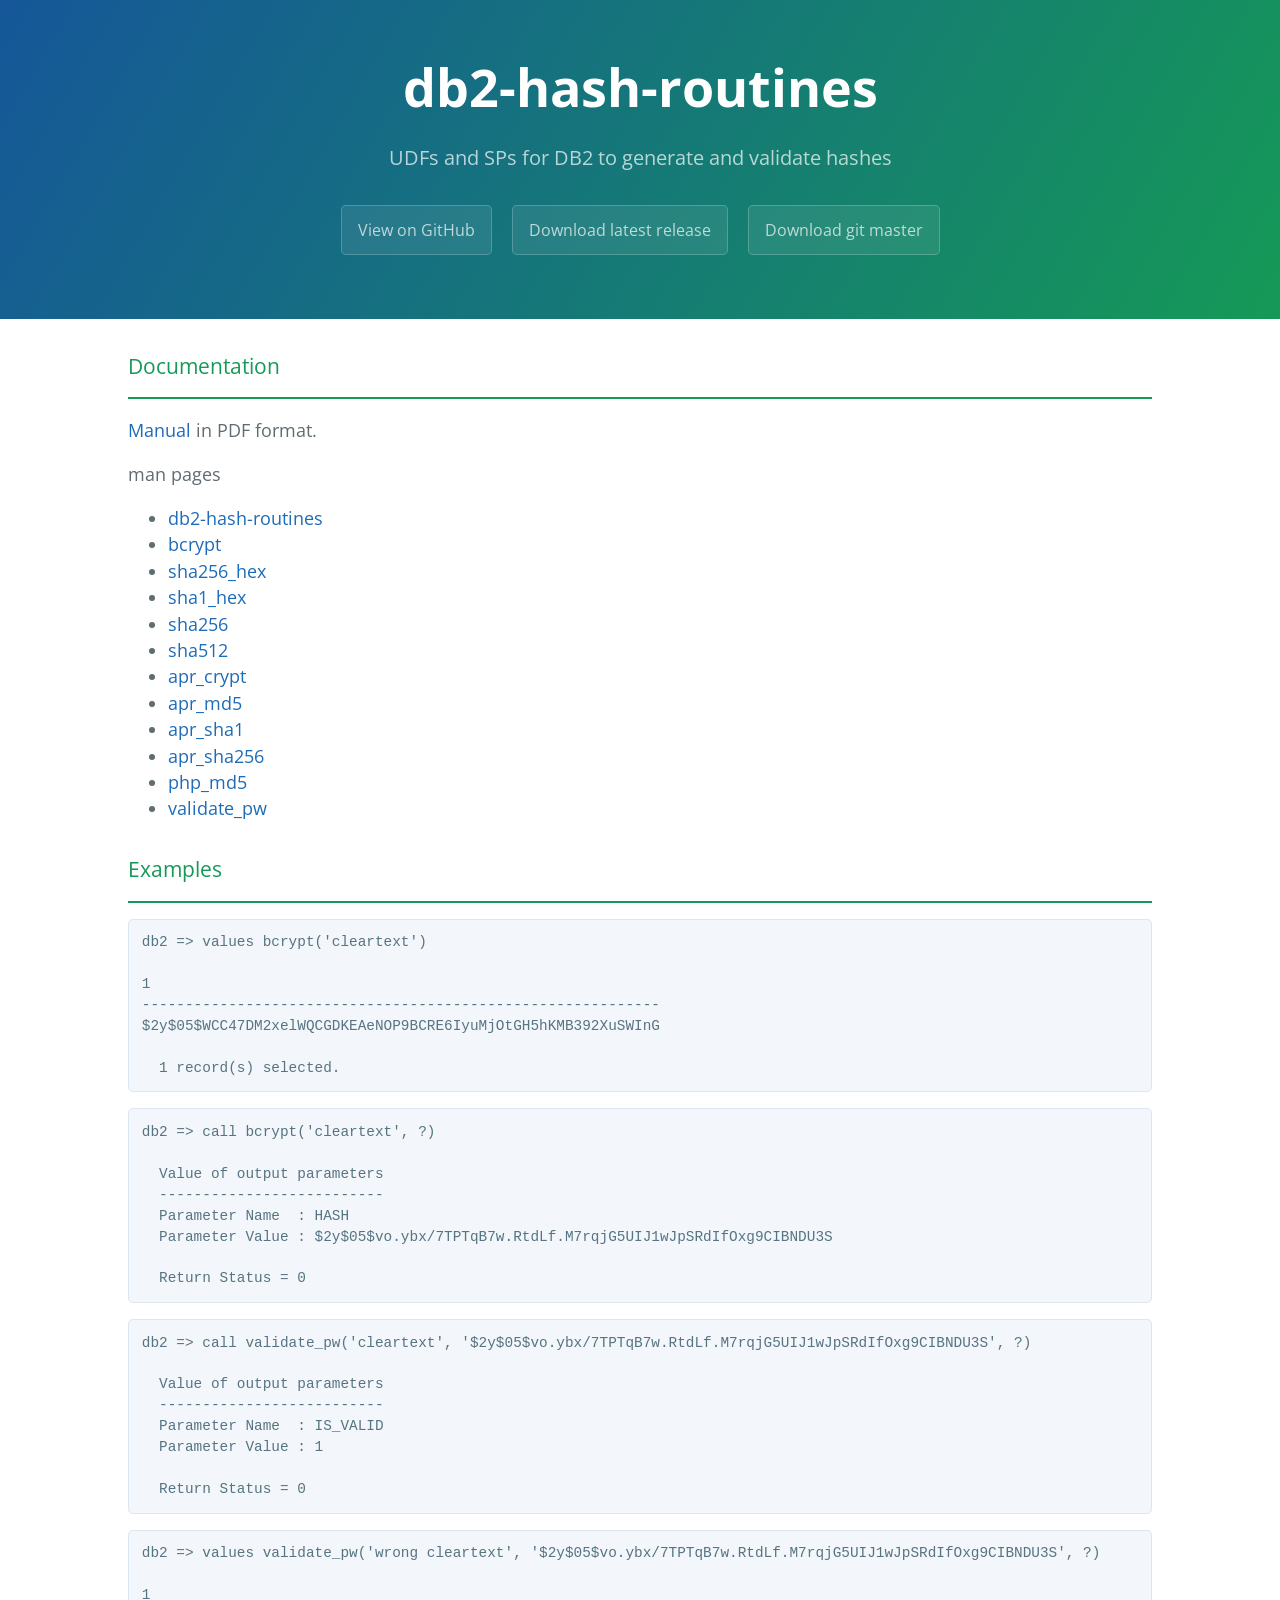
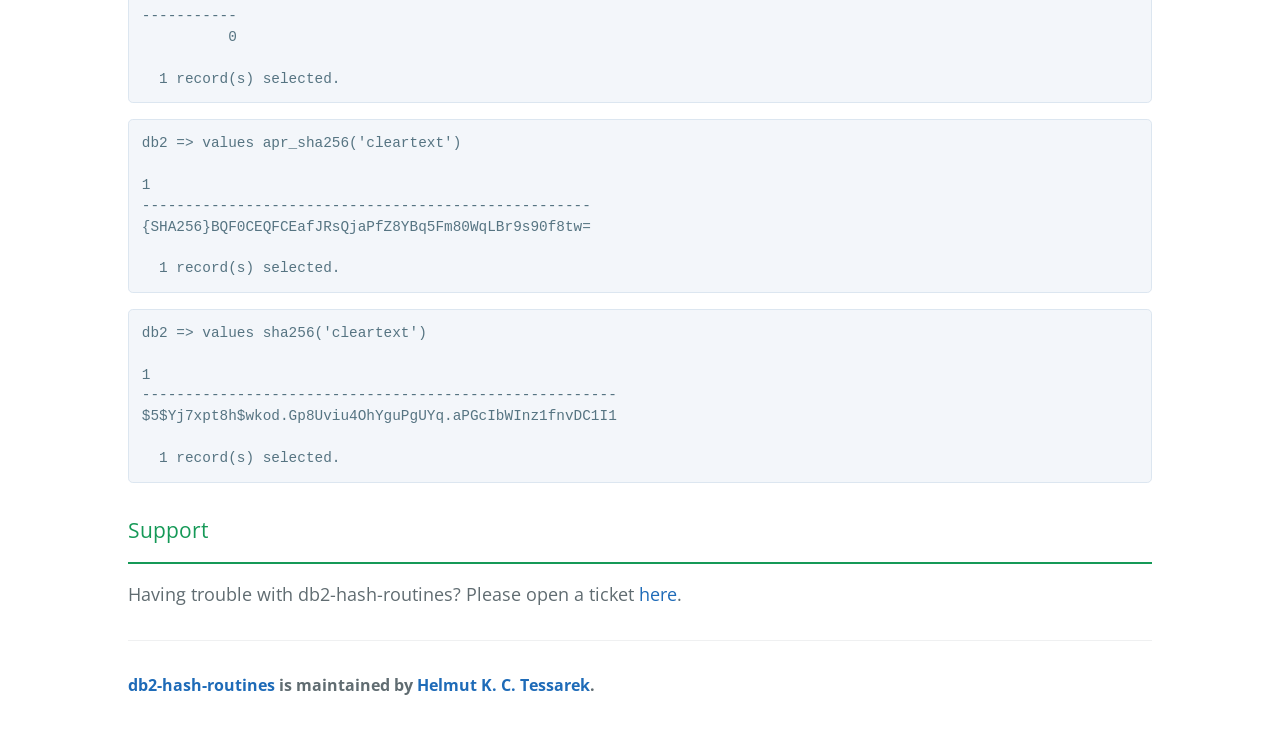
<file: index.html>
<!DOCTYPE html>
<html lang="en-us">
  <head>
    <meta charset="UTF-8">
    <title>db2-hash-routines - UDFs and SPs for DB2 to generate and validate hashes</title>
    <meta name="viewport" content="width=device-width, initial-scale=1">
    <link rel="stylesheet" type="text/css" href="stylesheets/normalize.css" media="screen">
    <link href='http://fonts.googleapis.com/css?family=Open+Sans:400,700' rel='stylesheet' type='text/css'>
    <link rel="stylesheet" type="text/css" href="stylesheets/stylesheet.css" media="screen">
    <link rel="stylesheet" type="text/css" href="stylesheets/github-light.css" media="screen">
  </head>
  <body>
    <section class="page-header">
      <h1 class="project-name">db2-hash-routines</h1>
      <h2 class="project-tagline">UDFs and SPs for DB2 to generate and validate hashes</h2>
      <a href="https://github.com/tessus/db2-hash-routines" class="btn">View on GitHub</a>
      <a href="https://github.com/tessus/db2-hash-routines/releases/latest" class="btn" id="dllatest">Download latest release</a>
      <a href="https://github.com/tessus/db2-hash-routines/archive/master.zip" class="btn">Download git master</a>
    </section>

<script>
function process(resopnse) {
  if (resopnse.meta.status != 200) {
    return;
  }
  var data = resopnse.data;
  var release = data.tag_name;
  document.getElementById("dllatest").innerHTML = "Download latest release ("+release+")";
  var newUrl = "https://github.com/tessus/db2-hash-routines/releases/download/RELEASE/db2-hash-routines-RELEASE.tar.gz";
  newUrl = newUrl.replace(/RELEASE/g, release);
  document.getElementById('dllatest').href = newUrl;
}

var script = document.createElement('script');
script.src = 'https://api.github.com/repos/tessus/db2-hash-routines/releases/latest?callback=process';
document.body.appendChild(script);
</script>

    <section class="main-content">
      <h3>
<a id="documentation" class="anchor" href="#documentation" aria-hidden="true"><span class="octicon octicon-link"></span></a>Documentation</h3>

<hr>

<p><a href="http://tessus.github.io/documentation/pdf/db2-hash-routines.pdf">Manual</a> in PDF format.</p>

<p>man pages  </p>

<ul>
<li><a href="./man/db2-hash-routines.html">db2-hash-routines</a></li>
<li><a href="./man/bcrypt.html">bcrypt</a></li>
<li><a href="./man/sha256_hex.html">sha256_hex</a></li>
<li><a href="./man/sha1_hex.html">sha1_hex</a></li>
<li><a href="./man/sha256.html">sha256</a></li>
<li><a href="./man/sha512.html">sha512</a></li>
<li><a href="./man/apr_crypt.html">apr_crypt</a></li>
<li><a href="./man/apr_md5.html">apr_md5</a></li>
<li><a href="./man/apr_sha1.html">apr_sha1</a></li>
<li><a href="./man/apr_sha256.html">apr_sha256</a></li>
<li><a href="./man/php_md5.html">php_md5</a></li>
<li><a href="./man/validate_pw.html">validate_pw</a></li>
</ul>

<h3>
<a id="examples" class="anchor" href="#examples" aria-hidden="true"><span class="octicon octicon-link"></span></a>Examples</h3>

<hr>

<pre><code>db2 =&gt; values bcrypt('cleartext')

1
------------------------------------------------------------
$2y$05$WCC47DM2xelWQCGDKEAeNOP9BCRE6IyuMjOtGH5hKMB392XuSWInG

  1 record(s) selected.
</code></pre>

<pre><code>db2 =&gt; call bcrypt('cleartext', ?)

  Value of output parameters
  --------------------------
  Parameter Name  : HASH
  Parameter Value : $2y$05$vo.ybx/7TPTqB7w.RtdLf.M7rqjG5UIJ1wJpSRdIfOxg9CIBNDU3S

  Return Status = 0
</code></pre>

<pre><code>db2 =&gt; call validate_pw('cleartext', '$2y$05$vo.ybx/7TPTqB7w.RtdLf.M7rqjG5UIJ1wJpSRdIfOxg9CIBNDU3S', ?)

  Value of output parameters
  --------------------------
  Parameter Name  : IS_VALID
  Parameter Value : 1

  Return Status = 0
</code></pre>

<pre><code>db2 =&gt; values validate_pw('wrong cleartext', '$2y$05$vo.ybx/7TPTqB7w.RtdLf.M7rqjG5UIJ1wJpSRdIfOxg9CIBNDU3S', ?)

1
-----------
          0

  1 record(s) selected.
</code></pre>

<pre><code>db2 =&gt; values apr_sha256('cleartext')

1
----------------------------------------------------
{SHA256}BQF0CEQFCEafJRsQjaPfZ8YBq5Fm80WqLBr9s90f8tw=

  1 record(s) selected.
</code></pre>

<pre><code>db2 =&gt; values sha256('cleartext')

1
-------------------------------------------------------
$5$Yj7xpt8h$wkod.Gp8Uviu4OhYguPgUYq.aPGcIbWInz1fnvDC1I1

  1 record(s) selected.
</code></pre>

<h3>
<a id="support" class="anchor" href="#support" aria-hidden="true"><span class="octicon octicon-link"></span></a>Support</h3>

<hr>

<p>Having trouble with db2-hash-routines? Please open a ticket <a href="https://github.com/tessus/db2-hash-routines/issues">here</a>.</p>

      <footer class="site-footer">
        <span class="site-footer-owner"><a href="https://github.com/tessus/db2-hash-routines">db2-hash-routines</a> is maintained by <a href="https://github.com/tessus">Helmut K. C. Tessarek</a>.</span>
      </footer>

    </section>


  </body>
</html>
</file>
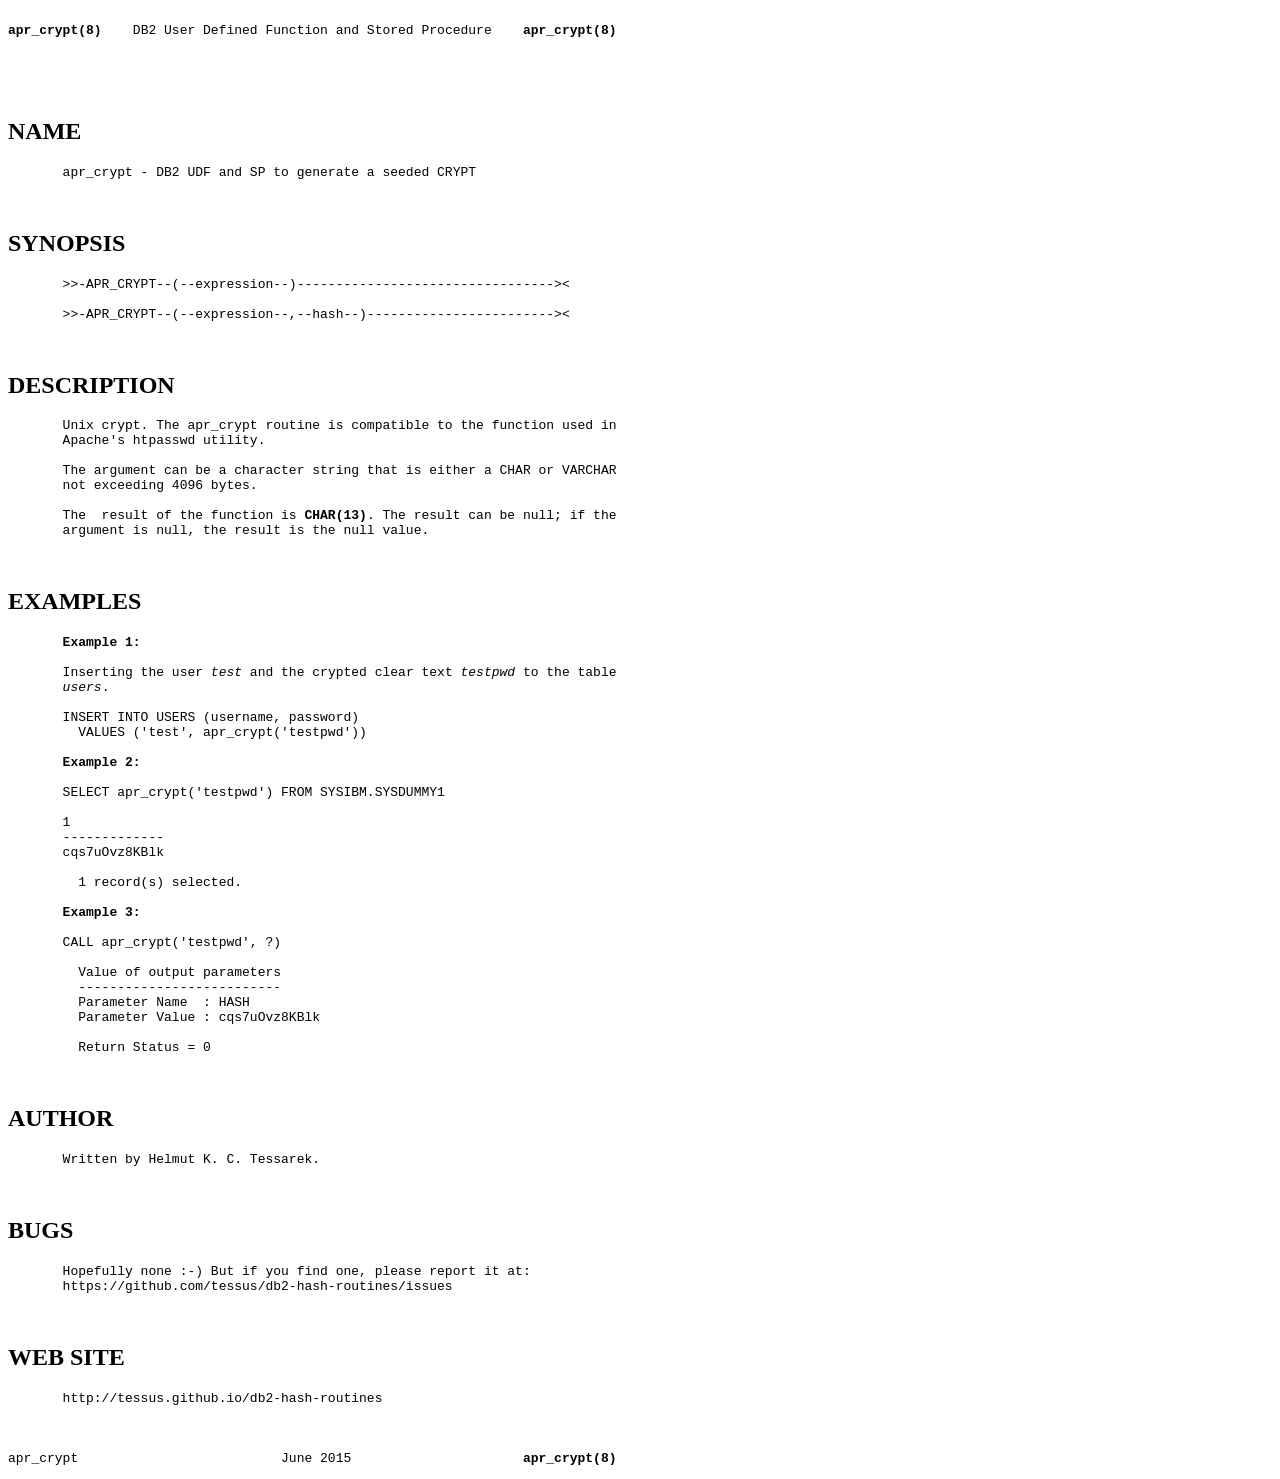
<file: apr_crypt.html>
<HTML>
<HEAD><TITLE>apr_crypt</TITLE></HEAD>
<BODY>
<PRE>
<!-- Manpage converted by man2html 3.0.1 -->
<B>apr_crypt(8)</B>    DB2 User Defined Function and Stored Procedure    <B>apr_crypt(8)</B>




</PRE>
<H2>NAME</H2><PRE>
       apr_crypt - DB2 UDF and SP to generate a seeded CRYPT


</PRE>
<H2>SYNOPSIS</H2><PRE>
       &gt;&gt;-APR_CRYPT--(--expression--)---------------------------------&gt;&lt;

       &gt;&gt;-APR_CRYPT--(--expression--,--hash--)------------------------&gt;&lt;


</PRE>
<H2>DESCRIPTION</H2><PRE>
       Unix crypt. The apr_crypt routine is compatible to the function used in
       Apache's htpasswd utility.

       The argument can be a character string that is either a CHAR or VARCHAR
       not exceeding 4096 bytes.

       The  result of the function is <B>CHAR(13)</B>. The result can be null; if the
       argument is null, the result is the null value.


</PRE>
<H2>EXAMPLES</H2><PRE>
       <B>Example</B> <B>1:</B>

       Inserting the user <I>test</I> and the crypted clear text <I>testpwd</I> to the table
       <I>users</I>.

       INSERT INTO USERS (username, password)
         VALUES ('test', apr_crypt('testpwd'))

       <B>Example</B> <B>2:</B>

       SELECT apr_crypt('testpwd') FROM SYSIBM.SYSDUMMY1

       1
       -------------
       cqs7uOvz8KBlk

         1 record(s) selected.

       <B>Example</B> <B>3:</B>

       CALL apr_crypt('testpwd', ?)

         Value of output parameters
         --------------------------
         Parameter Name  : HASH
         Parameter Value : cqs7uOvz8KBlk

         Return Status = 0


</PRE>
<H2>AUTHOR</H2><PRE>
       Written by Helmut K. C. Tessarek.


</PRE>
<H2>BUGS</H2><PRE>
       Hopefully none :-) But if you find one, please report it at:
       https://github.com/tessus/db2-hash-routines/issues


</PRE>
<H2>WEB SITE</H2><PRE>
       http://tessus.github.io/db2-hash-routines



apr_crypt                          June 2015                      <B>apr_crypt(8)</B>
</PRE>
</BODY>
</HTML>
</file>
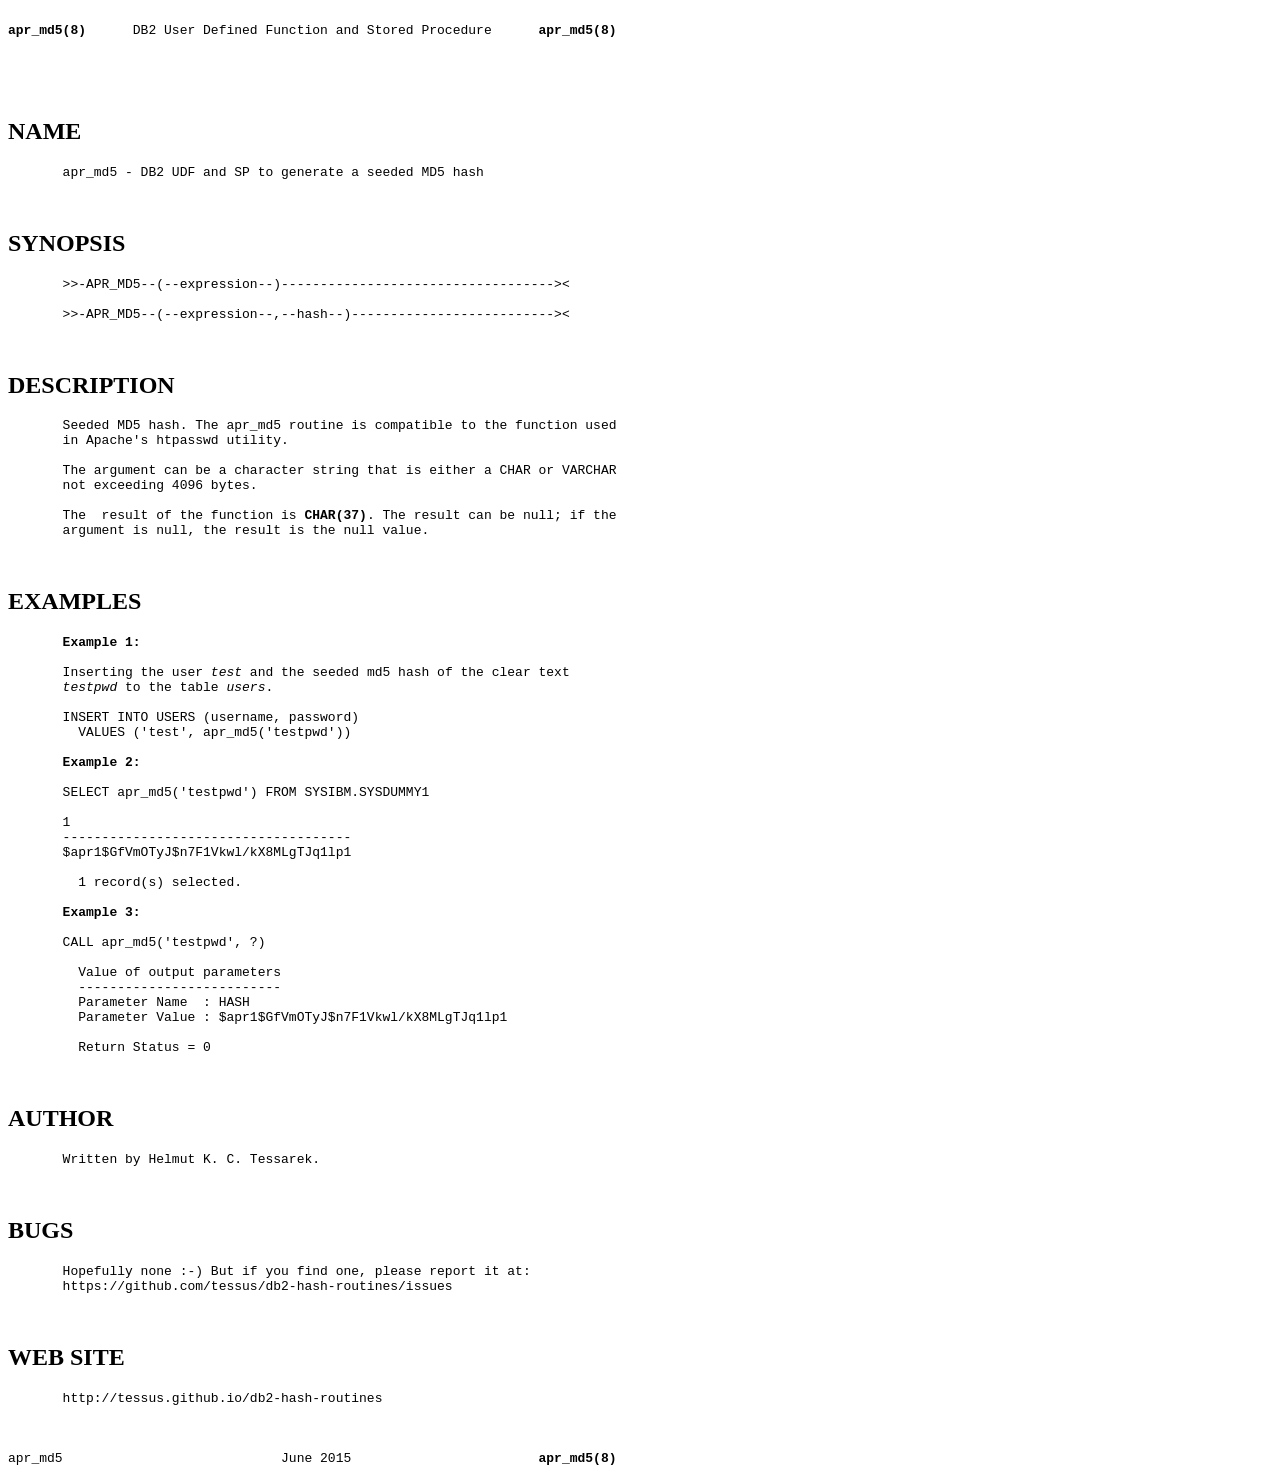
<file: apr_md5.html>
<HTML>
<HEAD><TITLE>apr_md5</TITLE></HEAD>
<BODY>
<PRE>
<!-- Manpage converted by man2html 3.0.1 -->
<B>apr_md5(8)</B>      DB2 User Defined Function and Stored Procedure      <B>apr_md5(8)</B>




</PRE>
<H2>NAME</H2><PRE>
       apr_md5 - DB2 UDF and SP to generate a seeded MD5 hash


</PRE>
<H2>SYNOPSIS</H2><PRE>
       &gt;&gt;-APR_MD5--(--expression--)-----------------------------------&gt;&lt;

       &gt;&gt;-APR_MD5--(--expression--,--hash--)--------------------------&gt;&lt;


</PRE>
<H2>DESCRIPTION</H2><PRE>
       Seeded MD5 hash. The apr_md5 routine is compatible to the function used
       in Apache's htpasswd utility.

       The argument can be a character string that is either a CHAR or VARCHAR
       not exceeding 4096 bytes.

       The  result of the function is <B>CHAR(37)</B>. The result can be null; if the
       argument is null, the result is the null value.


</PRE>
<H2>EXAMPLES</H2><PRE>
       <B>Example</B> <B>1:</B>

       Inserting the user <I>test</I> and the seeded md5 hash of the clear text
       <I>testpwd</I> to the table <I>users</I>.

       INSERT INTO USERS (username, password)
         VALUES ('test', apr_md5('testpwd'))

       <B>Example</B> <B>2:</B>

       SELECT apr_md5('testpwd') FROM SYSIBM.SYSDUMMY1

       1
       -------------------------------------
       $apr1$GfVmOTyJ$n7F1Vkwl/kX8MLgTJq1lp1

         1 record(s) selected.

       <B>Example</B> <B>3:</B>

       CALL apr_md5('testpwd', ?)

         Value of output parameters
         --------------------------
         Parameter Name  : HASH
         Parameter Value : $apr1$GfVmOTyJ$n7F1Vkwl/kX8MLgTJq1lp1

         Return Status = 0


</PRE>
<H2>AUTHOR</H2><PRE>
       Written by Helmut K. C. Tessarek.


</PRE>
<H2>BUGS</H2><PRE>
       Hopefully none :-) But if you find one, please report it at:
       https://github.com/tessus/db2-hash-routines/issues


</PRE>
<H2>WEB SITE</H2><PRE>
       http://tessus.github.io/db2-hash-routines



apr_md5                            June 2015                        <B>apr_md5(8)</B>
</PRE>
</BODY>
</HTML>
</file>
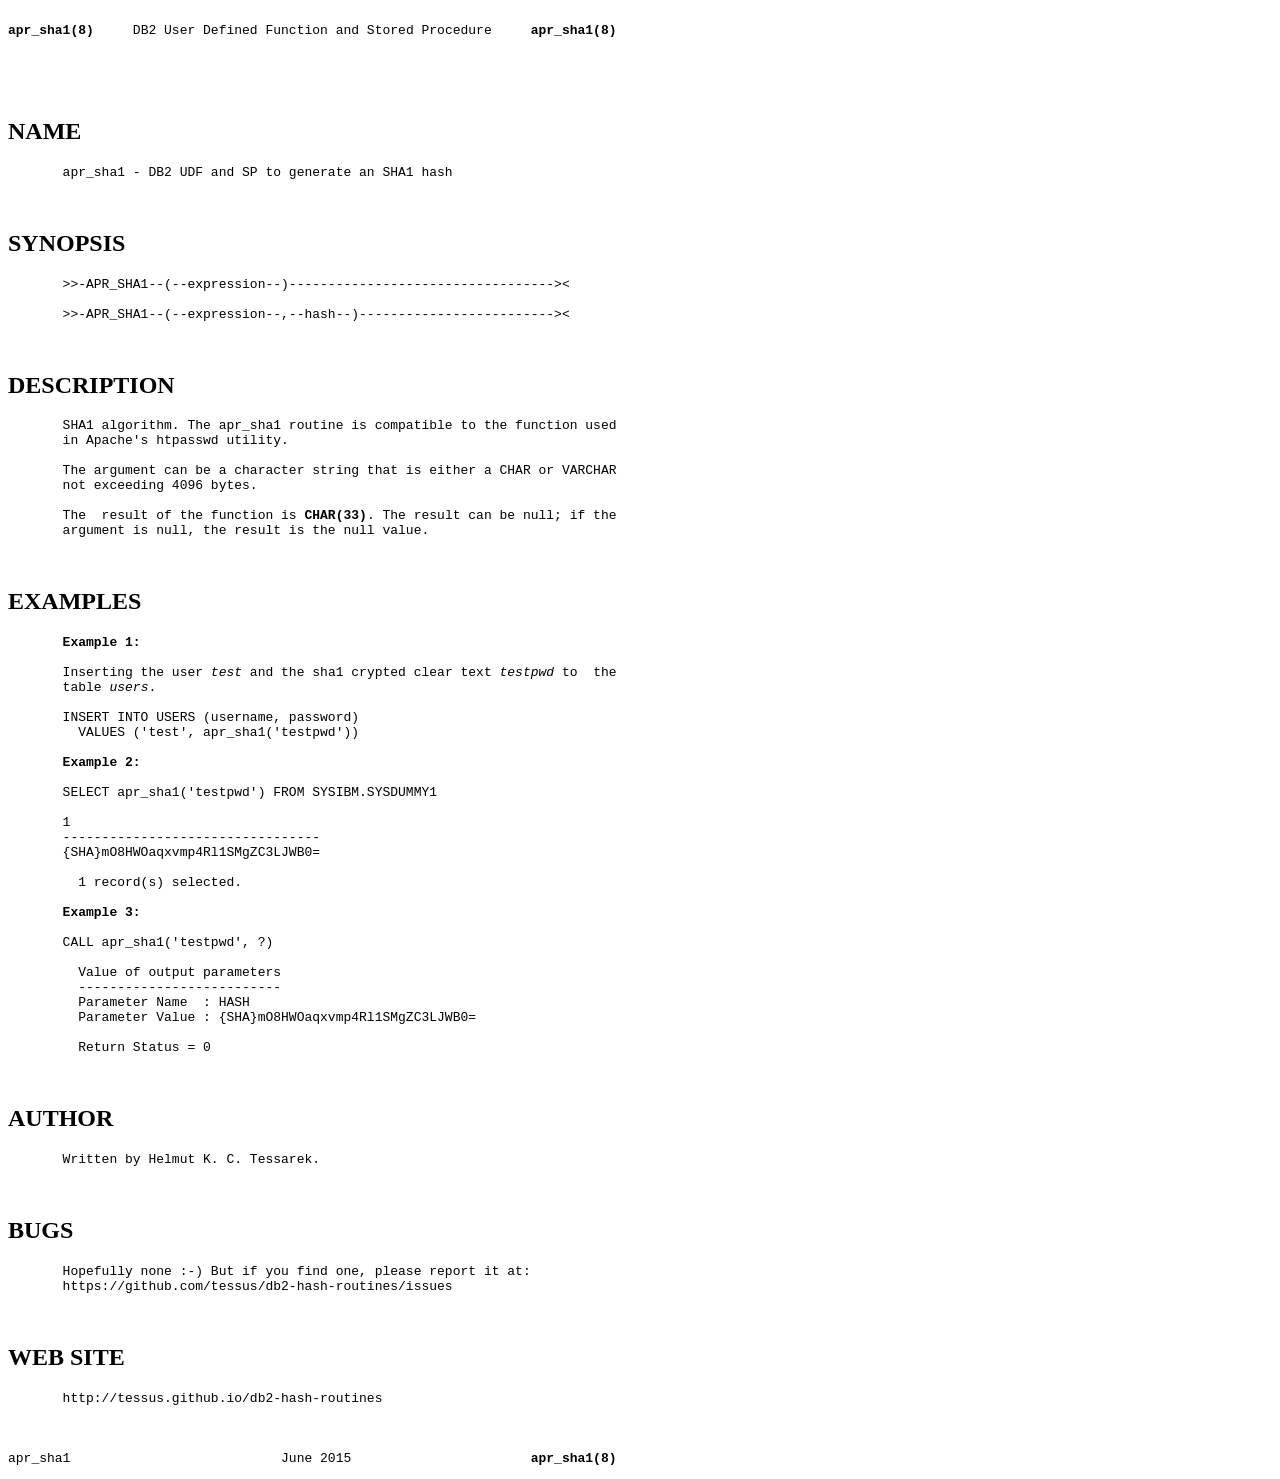
<file: apr_sha1.html>
<HTML>
<HEAD><TITLE>apr_sha1</TITLE></HEAD>
<BODY>
<PRE>
<!-- Manpage converted by man2html 3.0.1 -->
<B>apr_sha1(8)</B>     DB2 User Defined Function and Stored Procedure     <B>apr_sha1(8)</B>




</PRE>
<H2>NAME</H2><PRE>
       apr_sha1 - DB2 UDF and SP to generate an SHA1 hash


</PRE>
<H2>SYNOPSIS</H2><PRE>
       &gt;&gt;-APR_SHA1--(--expression--)----------------------------------&gt;&lt;

       &gt;&gt;-APR_SHA1--(--expression--,--hash--)-------------------------&gt;&lt;


</PRE>
<H2>DESCRIPTION</H2><PRE>
       SHA1 algorithm. The apr_sha1 routine is compatible to the function used
       in Apache's htpasswd utility.

       The argument can be a character string that is either a CHAR or VARCHAR
       not exceeding 4096 bytes.

       The  result of the function is <B>CHAR(33)</B>. The result can be null; if the
       argument is null, the result is the null value.


</PRE>
<H2>EXAMPLES</H2><PRE>
       <B>Example</B> <B>1:</B>

       Inserting the user <I>test</I> and the sha1 crypted clear text <I>testpwd</I> to  the
       table <I>users</I>.

       INSERT INTO USERS (username, password)
         VALUES ('test', apr_sha1('testpwd'))

       <B>Example</B> <B>2:</B>

       SELECT apr_sha1('testpwd') FROM SYSIBM.SYSDUMMY1

       1
       ---------------------------------
       {SHA}mO8HWOaqxvmp4Rl1SMgZC3LJWB0=

         1 record(s) selected.

       <B>Example</B> <B>3:</B>

       CALL apr_sha1('testpwd', ?)

         Value of output parameters
         --------------------------
         Parameter Name  : HASH
         Parameter Value : {SHA}mO8HWOaqxvmp4Rl1SMgZC3LJWB0=

         Return Status = 0


</PRE>
<H2>AUTHOR</H2><PRE>
       Written by Helmut K. C. Tessarek.


</PRE>
<H2>BUGS</H2><PRE>
       Hopefully none :-) But if you find one, please report it at:
       https://github.com/tessus/db2-hash-routines/issues


</PRE>
<H2>WEB SITE</H2><PRE>
       http://tessus.github.io/db2-hash-routines



apr_sha1                           June 2015                       <B>apr_sha1(8)</B>
</PRE>
</BODY>
</HTML>
</file>
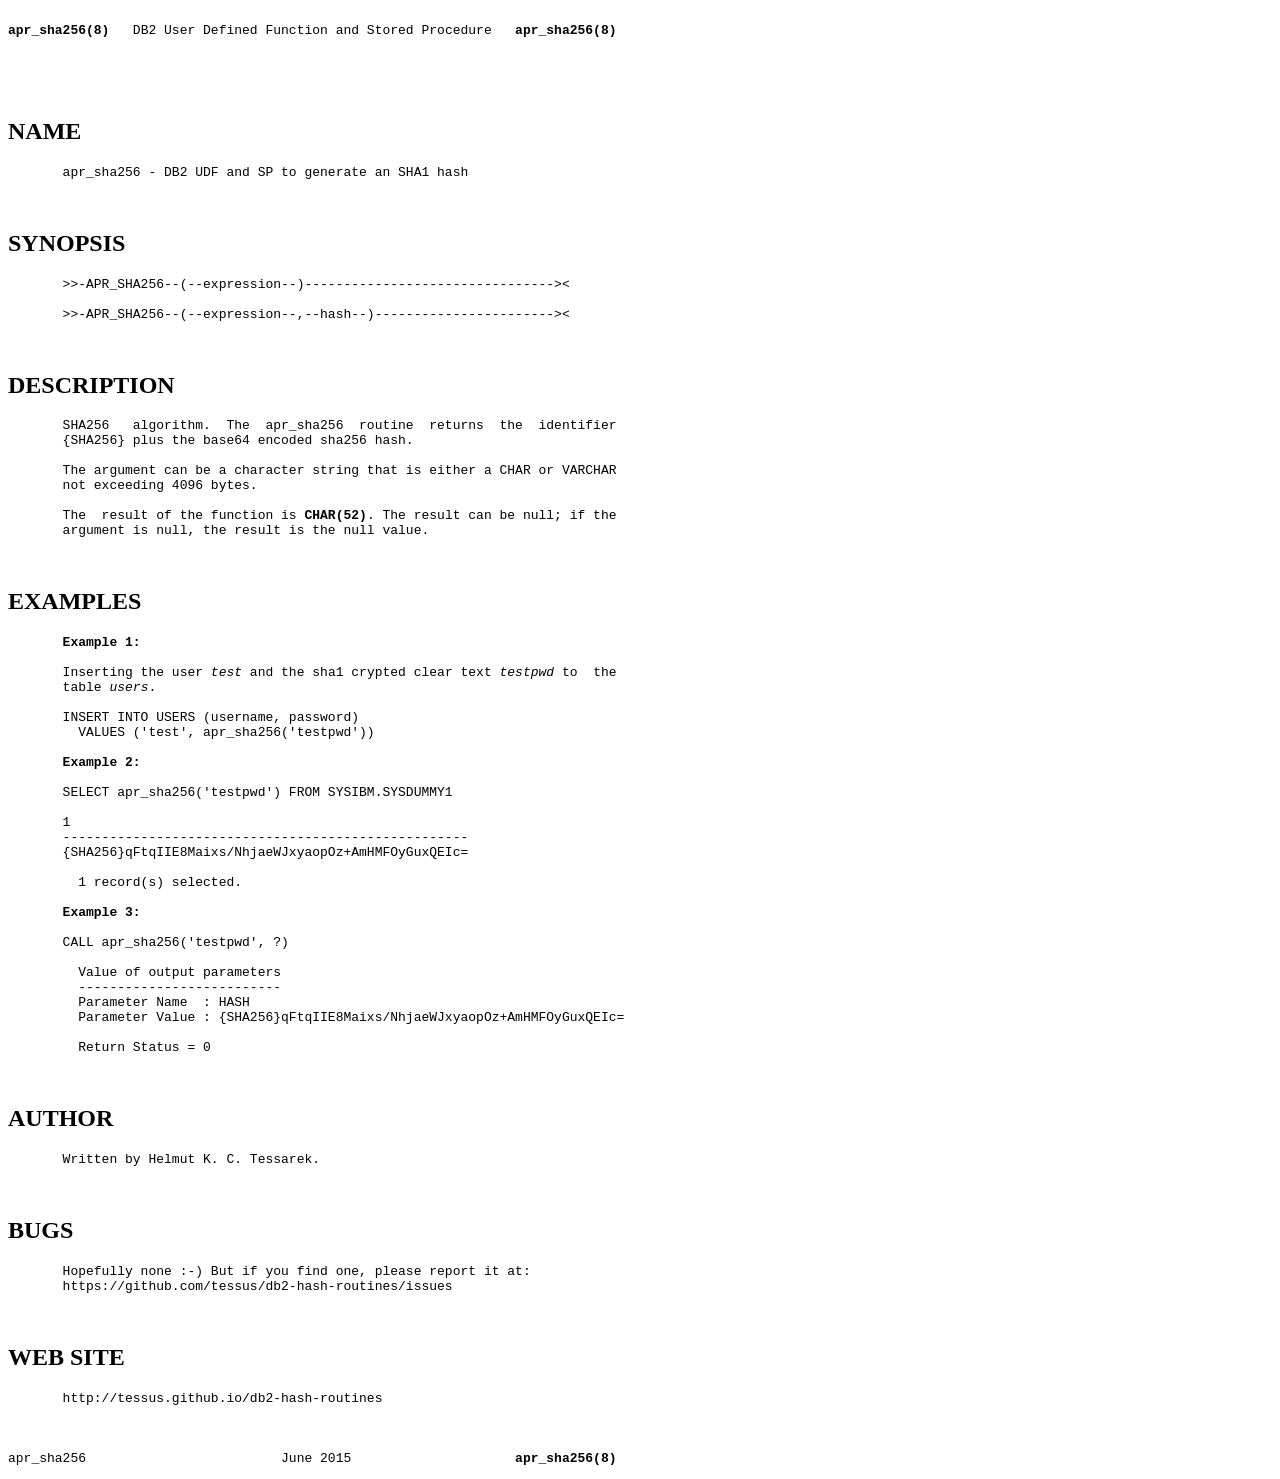
<file: apr_sha256.html>
<HTML>
<HEAD><TITLE>apr_sha256</TITLE></HEAD>
<BODY>
<PRE>
<!-- Manpage converted by man2html 3.0.1 -->
<B>apr_sha256(8)</B>   DB2 User Defined Function and Stored Procedure   <B>apr_sha256(8)</B>




</PRE>
<H2>NAME</H2><PRE>
       apr_sha256 - DB2 UDF and SP to generate an SHA1 hash


</PRE>
<H2>SYNOPSIS</H2><PRE>
       &gt;&gt;-APR_SHA256--(--expression--)--------------------------------&gt;&lt;

       &gt;&gt;-APR_SHA256--(--expression--,--hash--)-----------------------&gt;&lt;


</PRE>
<H2>DESCRIPTION</H2><PRE>
       SHA256   algorithm.  The  apr_sha256  routine  returns  the  identifier
       {SHA256} plus the base64 encoded sha256 hash.

       The argument can be a character string that is either a CHAR or VARCHAR
       not exceeding 4096 bytes.

       The  result of the function is <B>CHAR(52)</B>. The result can be null; if the
       argument is null, the result is the null value.


</PRE>
<H2>EXAMPLES</H2><PRE>
       <B>Example</B> <B>1:</B>

       Inserting the user <I>test</I> and the sha1 crypted clear text <I>testpwd</I> to  the
       table <I>users</I>.

       INSERT INTO USERS (username, password)
         VALUES ('test', apr_sha256('testpwd'))

       <B>Example</B> <B>2:</B>

       SELECT apr_sha256('testpwd') FROM SYSIBM.SYSDUMMY1

       1
       ----------------------------------------------------
       {SHA256}qFtqIIE8Maixs/NhjaeWJxyaopOz+AmHMFOyGuxQEIc=

         1 record(s) selected.

       <B>Example</B> <B>3:</B>

       CALL apr_sha256('testpwd', ?)

         Value of output parameters
         --------------------------
         Parameter Name  : HASH
         Parameter Value : {SHA256}qFtqIIE8Maixs/NhjaeWJxyaopOz+AmHMFOyGuxQEIc=

         Return Status = 0


</PRE>
<H2>AUTHOR</H2><PRE>
       Written by Helmut K. C. Tessarek.


</PRE>
<H2>BUGS</H2><PRE>
       Hopefully none :-) But if you find one, please report it at:
       https://github.com/tessus/db2-hash-routines/issues


</PRE>
<H2>WEB SITE</H2><PRE>
       http://tessus.github.io/db2-hash-routines



apr_sha256                         June 2015                     <B>apr_sha256(8)</B>
</PRE>
</BODY>
</HTML>
</file>
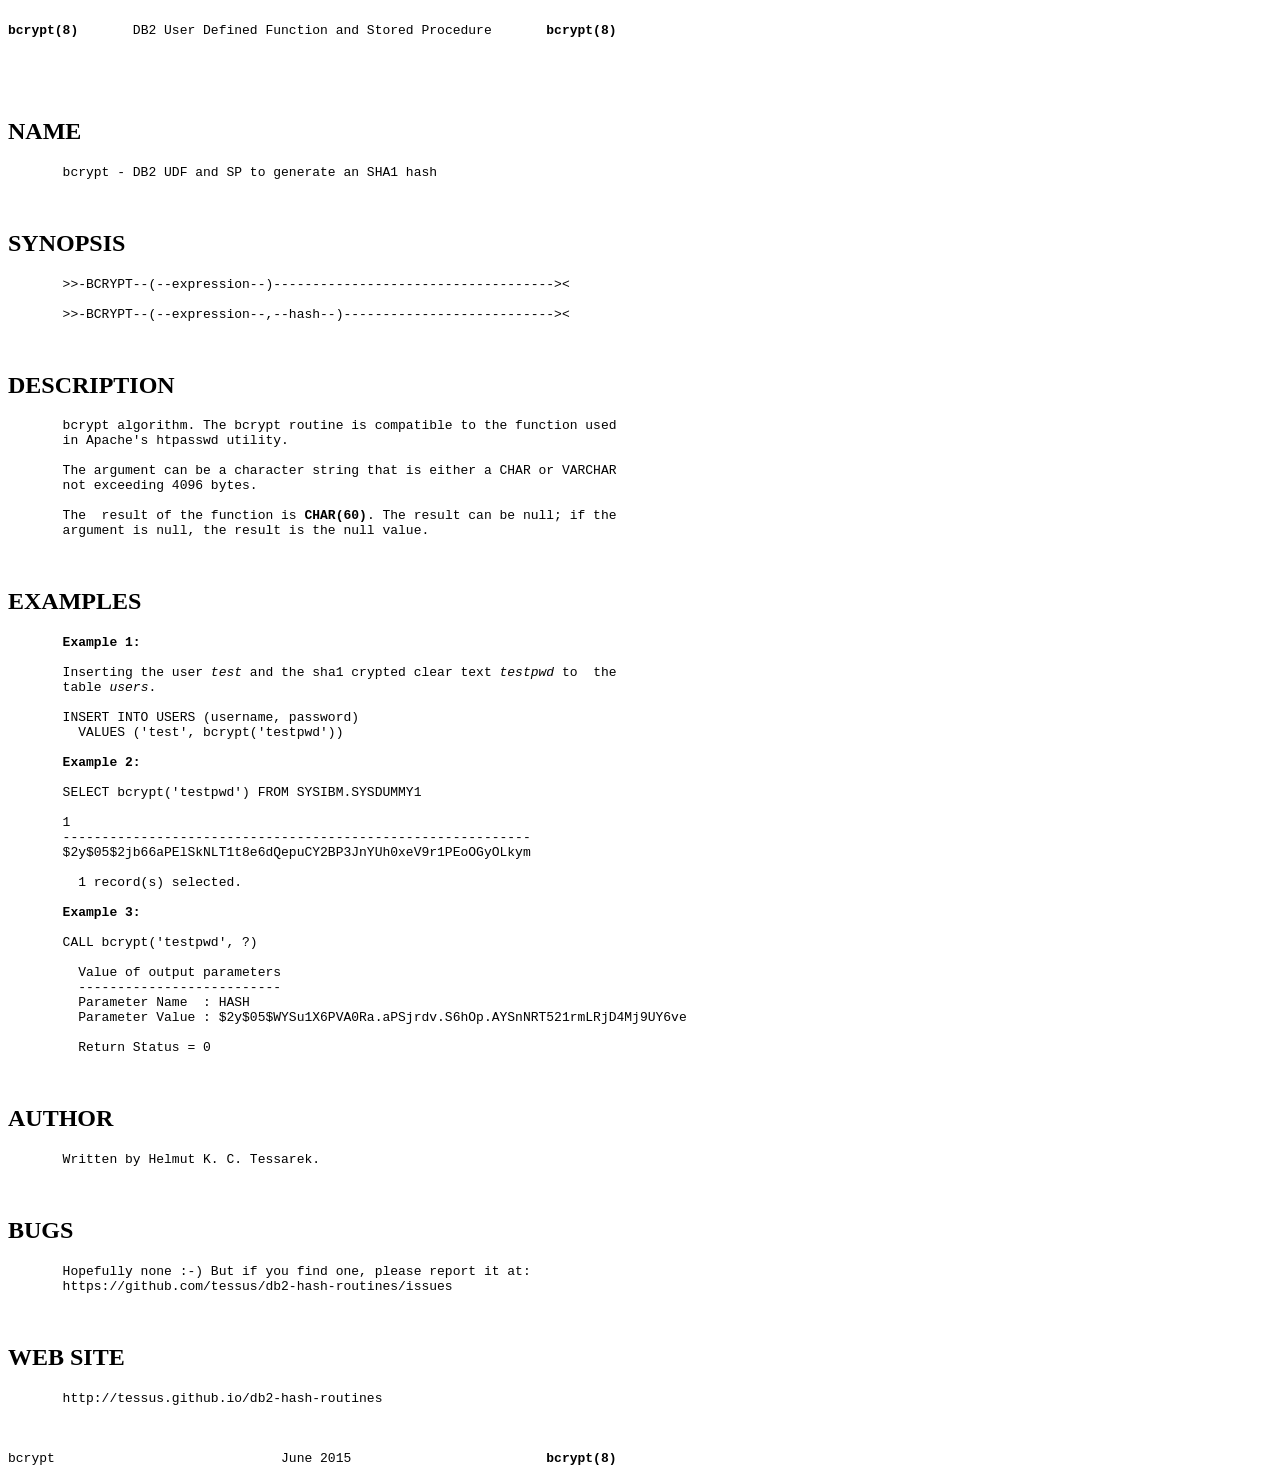
<file: bcrypt.html>
<HTML>
<HEAD><TITLE>bcrypt</TITLE></HEAD>
<BODY>
<PRE>
<!-- Manpage converted by man2html 3.0.1 -->
<B>bcrypt(8)</B>       DB2 User Defined Function and Stored Procedure       <B>bcrypt(8)</B>




</PRE>
<H2>NAME</H2><PRE>
       bcrypt - DB2 UDF and SP to generate an SHA1 hash


</PRE>
<H2>SYNOPSIS</H2><PRE>
       &gt;&gt;-BCRYPT--(--expression--)------------------------------------&gt;&lt;

       &gt;&gt;-BCRYPT--(--expression--,--hash--)---------------------------&gt;&lt;


</PRE>
<H2>DESCRIPTION</H2><PRE>
       bcrypt algorithm. The bcrypt routine is compatible to the function used
       in Apache's htpasswd utility.

       The argument can be a character string that is either a CHAR or VARCHAR
       not exceeding 4096 bytes.

       The  result of the function is <B>CHAR(60)</B>. The result can be null; if the
       argument is null, the result is the null value.


</PRE>
<H2>EXAMPLES</H2><PRE>
       <B>Example</B> <B>1:</B>

       Inserting the user <I>test</I> and the sha1 crypted clear text <I>testpwd</I> to  the
       table <I>users</I>.

       INSERT INTO USERS (username, password)
         VALUES ('test', bcrypt('testpwd'))

       <B>Example</B> <B>2:</B>

       SELECT bcrypt('testpwd') FROM SYSIBM.SYSDUMMY1

       1
       ------------------------------------------------------------
       $2y$05$2jb66aPElSkNLT1t8e6dQepuCY2BP3JnYUh0xeV9r1PEoOGyOLkym

         1 record(s) selected.

       <B>Example</B> <B>3:</B>

       CALL bcrypt('testpwd', ?)

         Value of output parameters
         --------------------------
         Parameter Name  : HASH
         Parameter Value : $2y$05$WYSu1X6PVA0Ra.aPSjrdv.S6hOp.AYSnNRT521rmLRjD4Mj9UY6ve

         Return Status = 0


</PRE>
<H2>AUTHOR</H2><PRE>
       Written by Helmut K. C. Tessarek.


</PRE>
<H2>BUGS</H2><PRE>
       Hopefully none :-) But if you find one, please report it at:
       https://github.com/tessus/db2-hash-routines/issues


</PRE>
<H2>WEB SITE</H2><PRE>
       http://tessus.github.io/db2-hash-routines



bcrypt                             June 2015                         <B>bcrypt(8)</B>
</PRE>
</BODY>
</HTML>
</file>
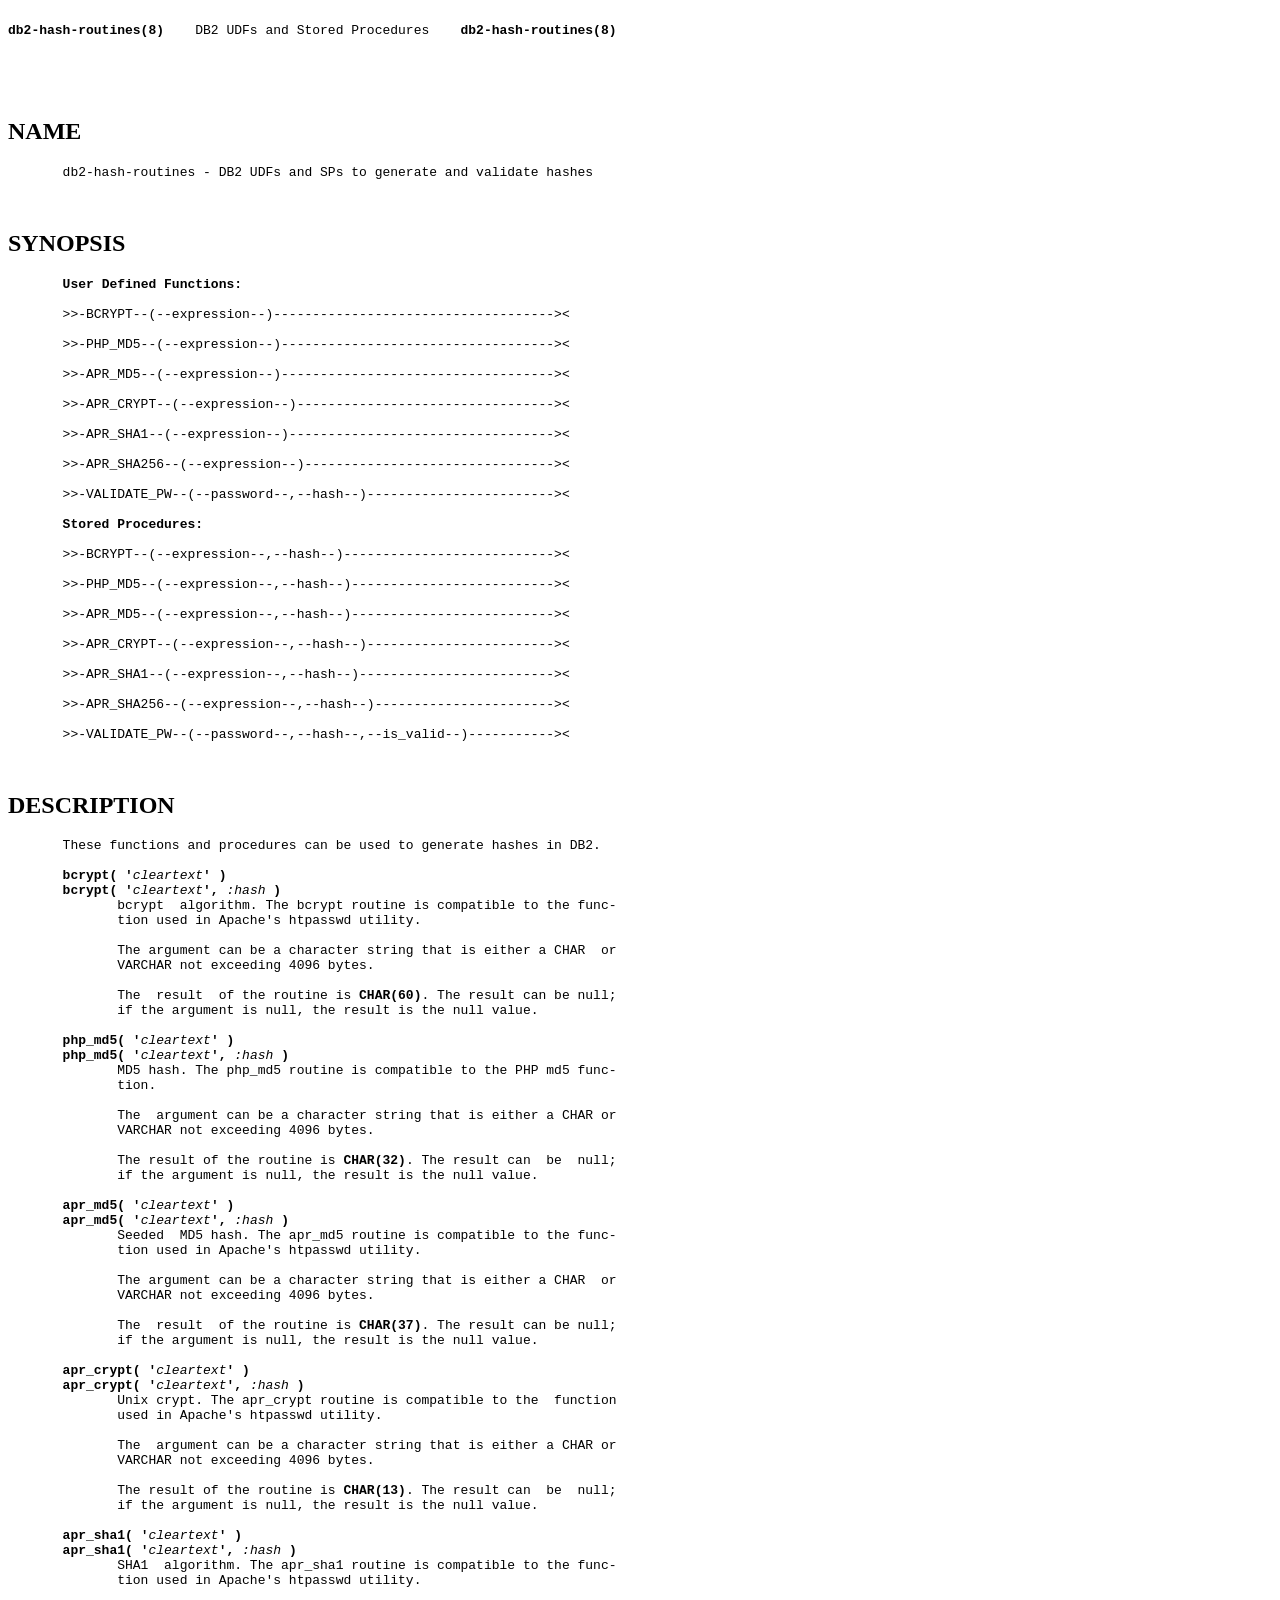
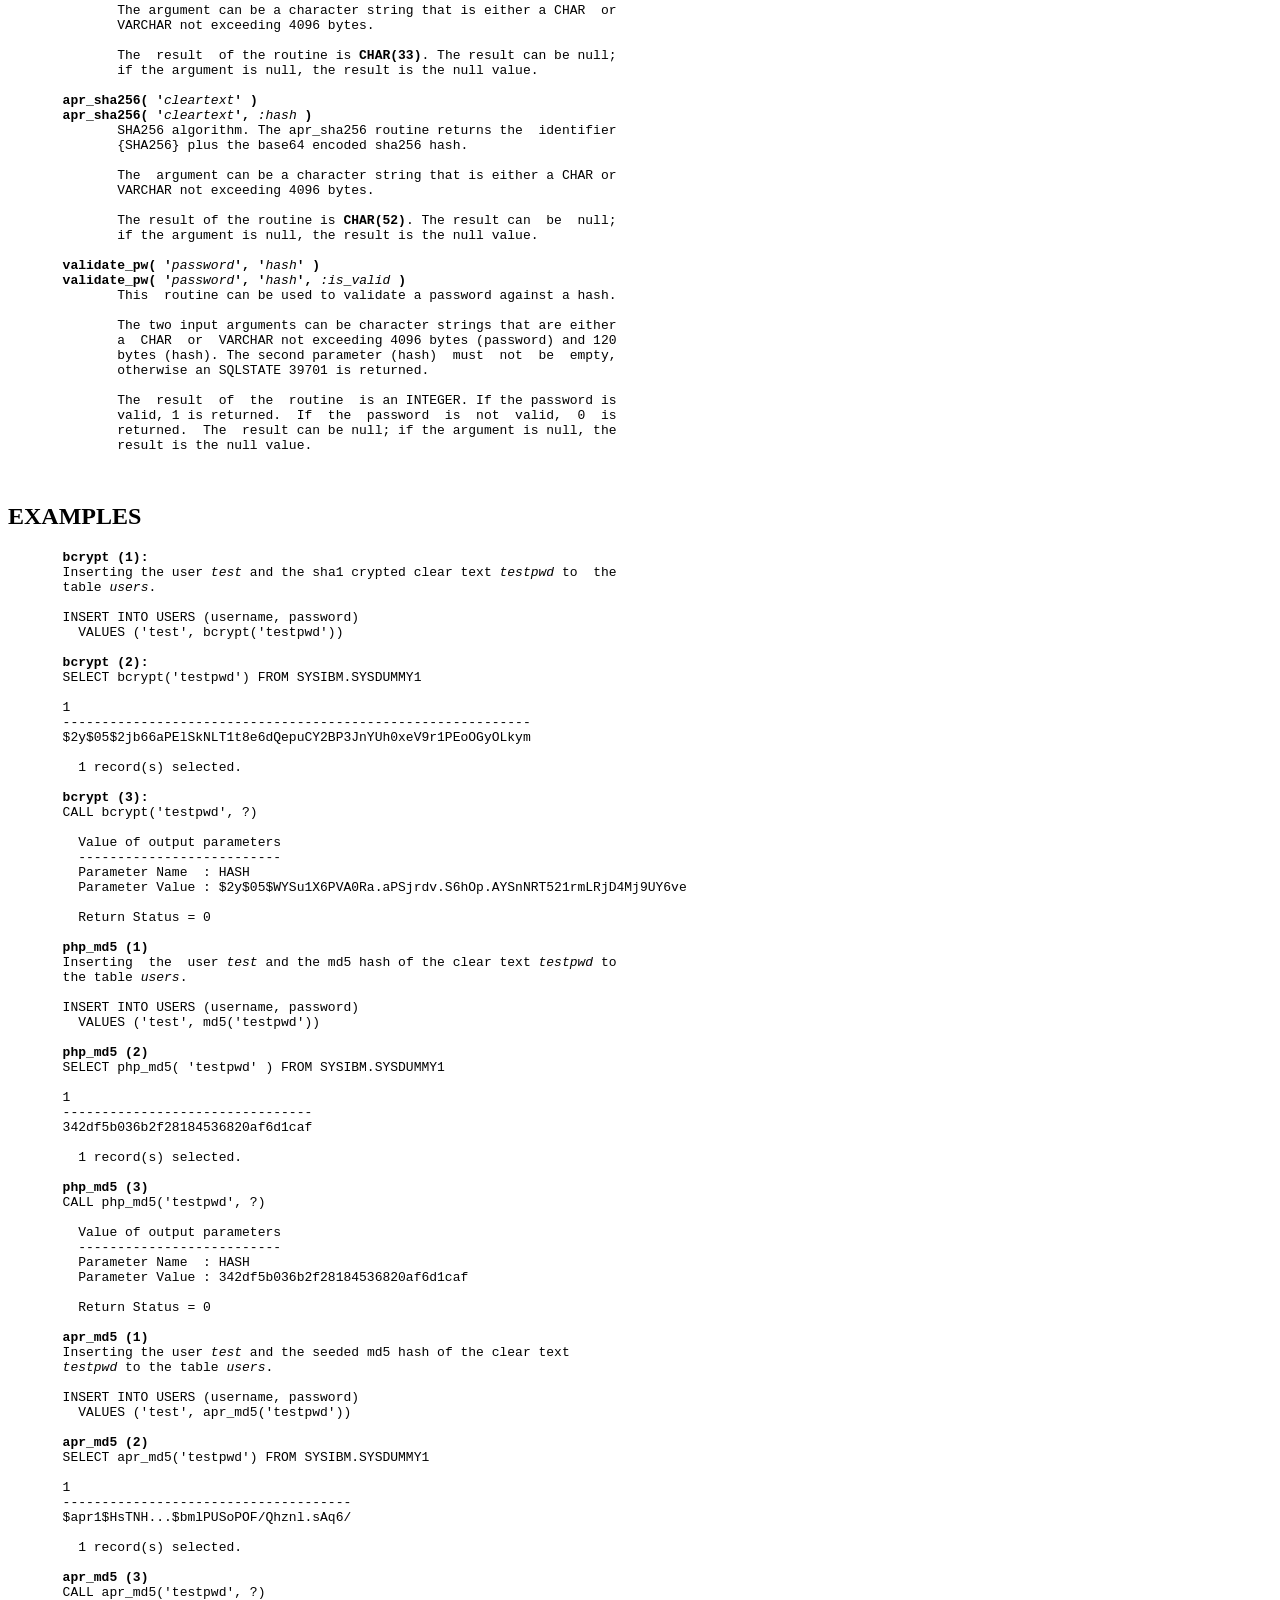
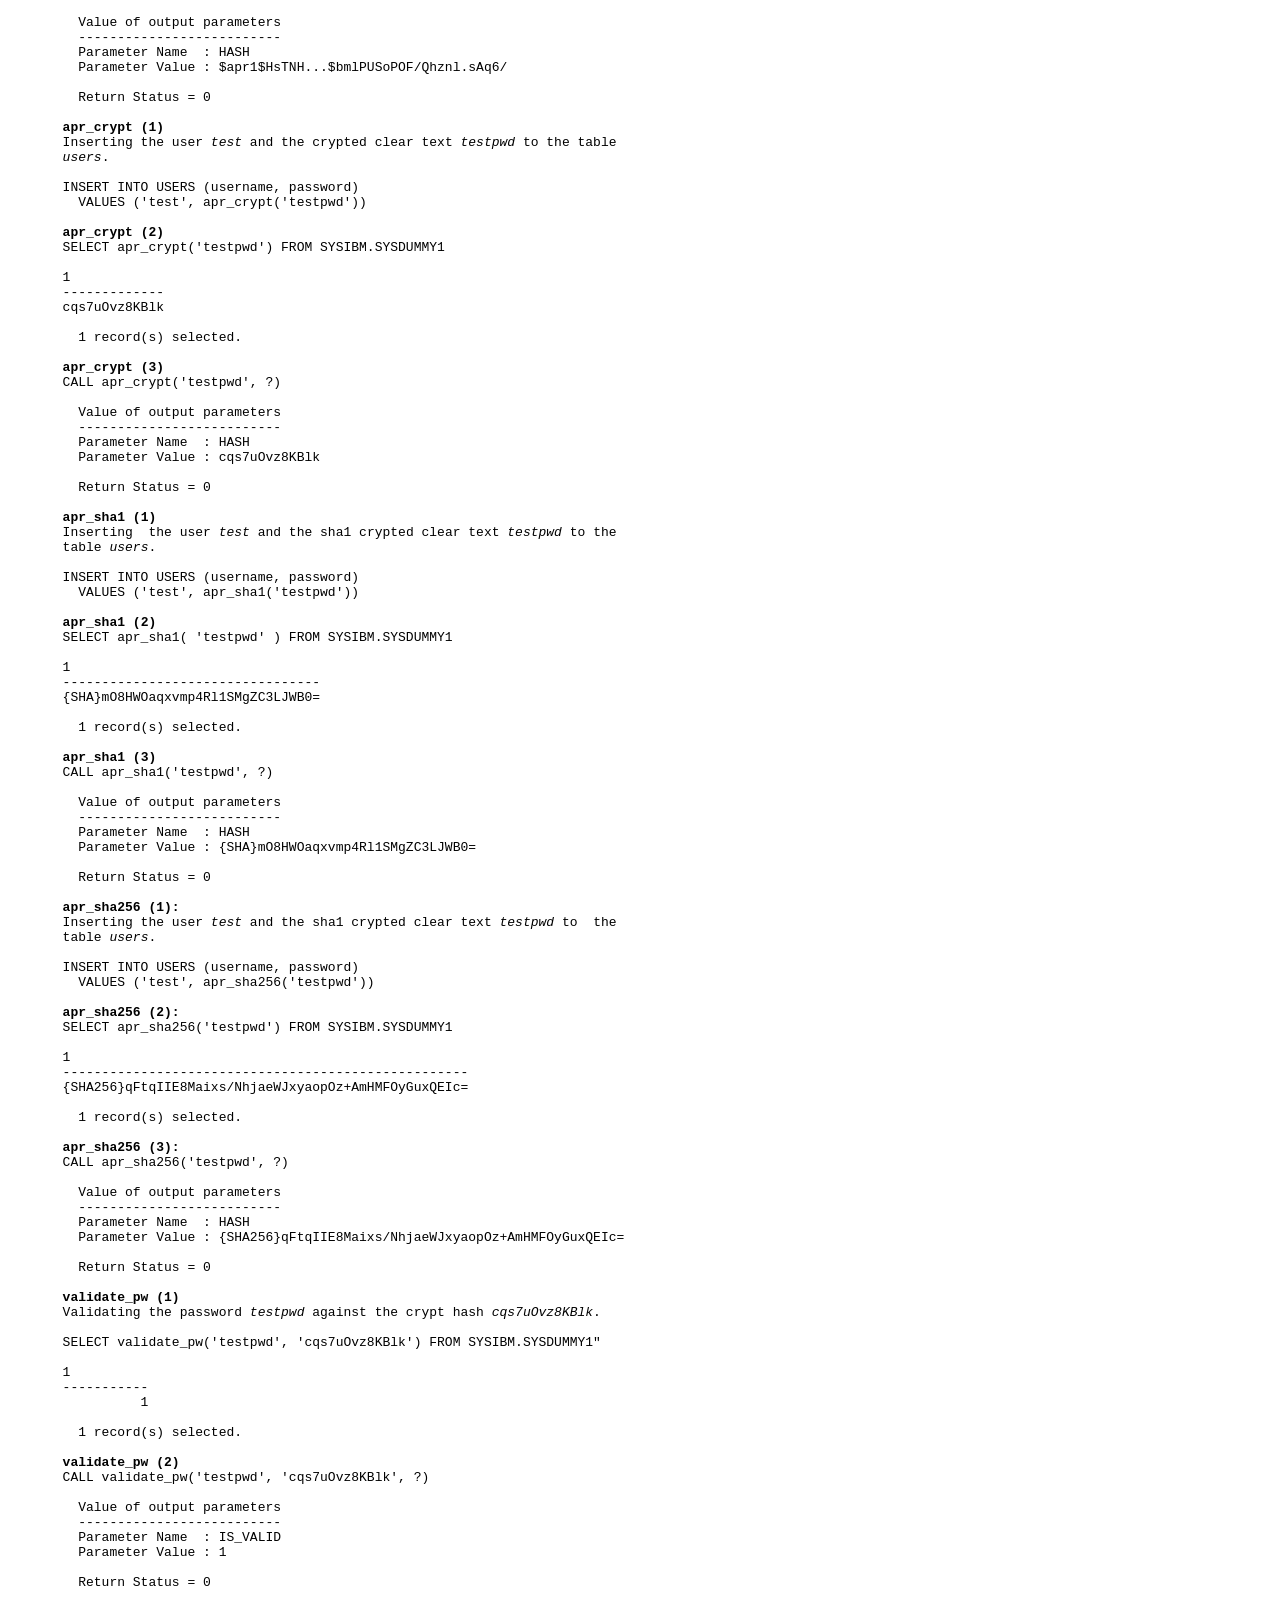
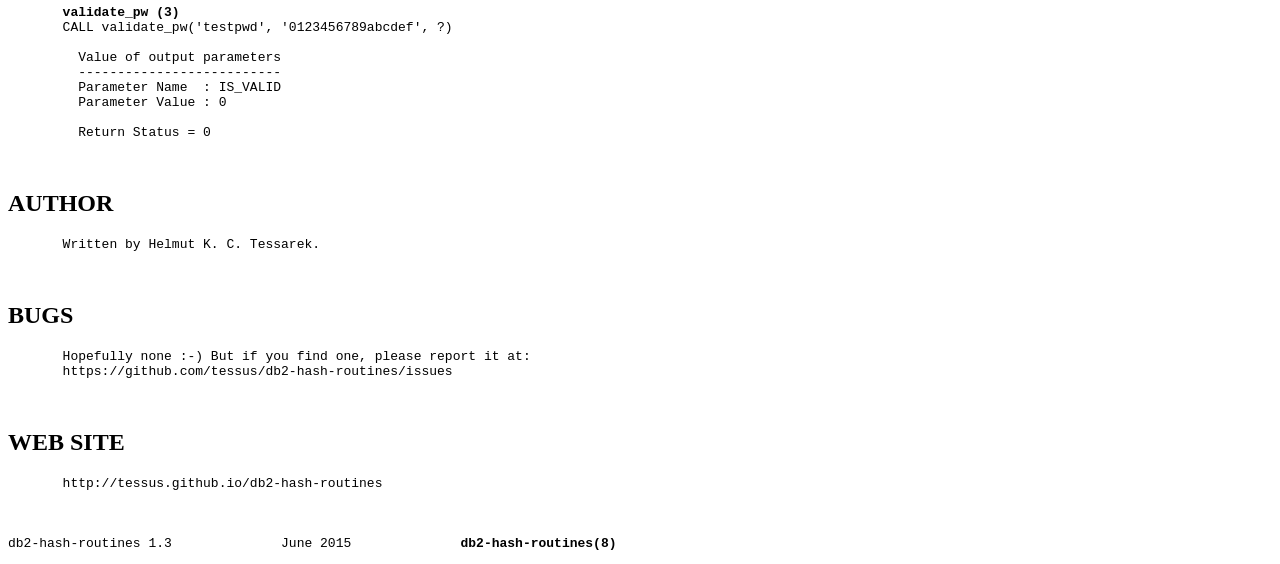
<file: db2-hash-routines.html>
<HTML>
<HEAD><TITLE>db2-hash-routines</TITLE></HEAD>
<BODY>
<PRE>
<!-- Manpage converted by man2html 3.0.1 -->
<B>db2-hash-routines(8)</B>    DB2 UDFs and Stored Procedures    <B>db2-hash-routines(8)</B>




</PRE>
<H2>NAME</H2><PRE>
       db2-hash-routines - DB2 UDFs and SPs to generate and validate hashes


</PRE>
<H2>SYNOPSIS</H2><PRE>
       <B>User</B> <B>Defined</B> <B>Functions:</B>

       &gt;&gt;-BCRYPT--(--expression--)------------------------------------&gt;&lt;

       &gt;&gt;-PHP_MD5--(--expression--)-----------------------------------&gt;&lt;

       &gt;&gt;-APR_MD5--(--expression--)-----------------------------------&gt;&lt;

       &gt;&gt;-APR_CRYPT--(--expression--)---------------------------------&gt;&lt;

       &gt;&gt;-APR_SHA1--(--expression--)----------------------------------&gt;&lt;

       &gt;&gt;-APR_SHA256--(--expression--)--------------------------------&gt;&lt;

       &gt;&gt;-VALIDATE_PW--(--password--,--hash--)------------------------&gt;&lt;

       <B>Stored</B> <B>Procedures:</B>

       &gt;&gt;-BCRYPT--(--expression--,--hash--)---------------------------&gt;&lt;

       &gt;&gt;-PHP_MD5--(--expression--,--hash--)--------------------------&gt;&lt;

       &gt;&gt;-APR_MD5--(--expression--,--hash--)--------------------------&gt;&lt;

       &gt;&gt;-APR_CRYPT--(--expression--,--hash--)------------------------&gt;&lt;

       &gt;&gt;-APR_SHA1--(--expression--,--hash--)-------------------------&gt;&lt;

       &gt;&gt;-APR_SHA256--(--expression--,--hash--)-----------------------&gt;&lt;

       &gt;&gt;-VALIDATE_PW--(--password--,--hash--,--is_valid--)-----------&gt;&lt;


</PRE>
<H2>DESCRIPTION</H2><PRE>
       These functions and procedures can be used to generate hashes in DB2.

       <B>bcrypt(</B> <B>'</B><I>cleartext</I><B>'</B> <B>)</B>
       <B>bcrypt(</B> <B>'</B><I>cleartext</I><B>',</B> <I>:hash</I> <B>)</B>
              bcrypt  algorithm. The bcrypt routine is compatible to the func-
              tion used in Apache's htpasswd utility.

              The argument can be a character string that is either a CHAR  or
              VARCHAR not exceeding 4096 bytes.

              The  result  of the routine is <B>CHAR(60)</B>. The result can be null;
              if the argument is null, the result is the null value.

       <B>php_md5(</B> <B>'</B><I>cleartext</I><B>'</B> <B>)</B>
       <B>php_md5(</B> <B>'</B><I>cleartext</I><B>',</B> <I>:hash</I> <B>)</B>
              MD5 hash. The php_md5 routine is compatible to the PHP md5 func-
              tion.

              The  argument can be a character string that is either a CHAR or
              VARCHAR not exceeding 4096 bytes.

              The result of the routine is <B>CHAR(32)</B>. The result can  be  null;
              if the argument is null, the result is the null value.

       <B>apr_md5(</B> <B>'</B><I>cleartext</I><B>'</B> <B>)</B>
       <B>apr_md5(</B> <B>'</B><I>cleartext</I><B>',</B> <I>:hash</I> <B>)</B>
              Seeded  MD5 hash. The apr_md5 routine is compatible to the func-
              tion used in Apache's htpasswd utility.

              The argument can be a character string that is either a CHAR  or
              VARCHAR not exceeding 4096 bytes.

              The  result  of the routine is <B>CHAR(37)</B>. The result can be null;
              if the argument is null, the result is the null value.

       <B>apr_crypt(</B> <B>'</B><I>cleartext</I><B>'</B> <B>)</B>
       <B>apr_crypt(</B> <B>'</B><I>cleartext</I><B>',</B> <I>:hash</I> <B>)</B>
              Unix crypt. The apr_crypt routine is compatible to the  function
              used in Apache's htpasswd utility.

              The  argument can be a character string that is either a CHAR or
              VARCHAR not exceeding 4096 bytes.

              The result of the routine is <B>CHAR(13)</B>. The result can  be  null;
              if the argument is null, the result is the null value.

       <B>apr_sha1(</B> <B>'</B><I>cleartext</I><B>'</B> <B>)</B>
       <B>apr_sha1(</B> <B>'</B><I>cleartext</I><B>',</B> <I>:hash</I> <B>)</B>
              SHA1  algorithm. The apr_sha1 routine is compatible to the func-
              tion used in Apache's htpasswd utility.

              The argument can be a character string that is either a CHAR  or
              VARCHAR not exceeding 4096 bytes.

              The  result  of the routine is <B>CHAR(33)</B>. The result can be null;
              if the argument is null, the result is the null value.

       <B>apr_sha256(</B> <B>'</B><I>cleartext</I><B>'</B> <B>)</B>
       <B>apr_sha256(</B> <B>'</B><I>cleartext</I><B>',</B> <I>:hash</I> <B>)</B>
              SHA256 algorithm. The apr_sha256 routine returns the  identifier
              {SHA256} plus the base64 encoded sha256 hash.

              The  argument can be a character string that is either a CHAR or
              VARCHAR not exceeding 4096 bytes.

              The result of the routine is <B>CHAR(52)</B>. The result can  be  null;
              if the argument is null, the result is the null value.

       <B>validate_pw(</B> <B>'</B><I>password</I><B>',</B> <B>'</B><I>hash</I><B>'</B> <B>)</B>
       <B>validate_pw(</B> <B>'</B><I>password</I><B>',</B> <B>'</B><I>hash</I><B>',</B> <I>:is</I><B>_</B><I>valid</I> <B>)</B>
              This  routine can be used to validate a password against a hash.

              The two input arguments can be character strings that are either
              a  CHAR  or  VARCHAR not exceeding 4096 bytes (password) and 120
              bytes (hash). The second parameter (hash)  must  not  be  empty,
              otherwise an SQLSTATE 39701 is returned.

              The  result  of  the  routine  is an INTEGER. If the password is
              valid, 1 is returned.  If  the  password  is  not  valid,  0  is
              returned.  The  result can be null; if the argument is null, the
              result is the null value.


</PRE>
<H2>EXAMPLES</H2><PRE>
       <B>bcrypt</B> <B>(1):</B>
       Inserting the user <I>test</I> and the sha1 crypted clear text <I>testpwd</I> to  the
       table <I>users</I>.

       INSERT INTO USERS (username, password)
         VALUES ('test', bcrypt('testpwd'))

       <B>bcrypt</B> <B>(2):</B>
       SELECT bcrypt('testpwd') FROM SYSIBM.SYSDUMMY1

       1
       ------------------------------------------------------------
       $2y$05$2jb66aPElSkNLT1t8e6dQepuCY2BP3JnYUh0xeV9r1PEoOGyOLkym

         1 record(s) selected.

       <B>bcrypt</B> <B>(3):</B>
       CALL bcrypt('testpwd', ?)

         Value of output parameters
         --------------------------
         Parameter Name  : HASH
         Parameter Value : $2y$05$WYSu1X6PVA0Ra.aPSjrdv.S6hOp.AYSnNRT521rmLRjD4Mj9UY6ve

         Return Status = 0

       <B>php_md5</B> <B>(1)</B>
       Inserting  the  user <I>test</I> and the md5 hash of the clear text <I>testpwd</I> to
       the table <I>users</I>.

       INSERT INTO USERS (username, password)
         VALUES ('test', md5('testpwd'))

       <B>php_md5</B> <B>(2)</B>
       SELECT php_md5( 'testpwd' ) FROM SYSIBM.SYSDUMMY1

       1
       --------------------------------
       342df5b036b2f28184536820af6d1caf

         1 record(s) selected.

       <B>php_md5</B> <B>(3)</B>
       CALL php_md5('testpwd', ?)

         Value of output parameters
         --------------------------
         Parameter Name  : HASH
         Parameter Value : 342df5b036b2f28184536820af6d1caf

         Return Status = 0

       <B>apr_md5</B> <B>(1)</B>
       Inserting the user <I>test</I> and the seeded md5 hash of the clear text
       <I>testpwd</I> to the table <I>users</I>.

       INSERT INTO USERS (username, password)
         VALUES ('test', apr_md5('testpwd'))

       <B>apr_md5</B> <B>(2)</B>
       SELECT apr_md5('testpwd') FROM SYSIBM.SYSDUMMY1

       1
       -------------------------------------
       $apr1$HsTNH...$bmlPUSoPOF/Qhznl.sAq6/

         1 record(s) selected.

       <B>apr_md5</B> <B>(3)</B>
       CALL apr_md5('testpwd', ?)

         Value of output parameters
         --------------------------
         Parameter Name  : HASH
         Parameter Value : $apr1$HsTNH...$bmlPUSoPOF/Qhznl.sAq6/

         Return Status = 0

       <B>apr_crypt</B> <B>(1)</B>
       Inserting the user <I>test</I> and the crypted clear text <I>testpwd</I> to the table
       <I>users</I>.

       INSERT INTO USERS (username, password)
         VALUES ('test', apr_crypt('testpwd'))

       <B>apr_crypt</B> <B>(2)</B>
       SELECT apr_crypt('testpwd') FROM SYSIBM.SYSDUMMY1

       1
       -------------
       cqs7uOvz8KBlk

         1 record(s) selected.

       <B>apr_crypt</B> <B>(3)</B>
       CALL apr_crypt('testpwd', ?)

         Value of output parameters
         --------------------------
         Parameter Name  : HASH
         Parameter Value : cqs7uOvz8KBlk

         Return Status = 0

       <B>apr_sha1</B> <B>(1)</B>
       Inserting  the user <I>test</I> and the sha1 crypted clear text <I>testpwd</I> to the
       table <I>users</I>.

       INSERT INTO USERS (username, password)
         VALUES ('test', apr_sha1('testpwd'))

       <B>apr_sha1</B> <B>(2)</B>
       SELECT apr_sha1( 'testpwd' ) FROM SYSIBM.SYSDUMMY1

       1
       ---------------------------------
       {SHA}mO8HWOaqxvmp4Rl1SMgZC3LJWB0=

         1 record(s) selected.

       <B>apr_sha1</B> <B>(3)</B>
       CALL apr_sha1('testpwd', ?)

         Value of output parameters
         --------------------------
         Parameter Name  : HASH
         Parameter Value : {SHA}mO8HWOaqxvmp4Rl1SMgZC3LJWB0=

         Return Status = 0

       <B>apr_sha256</B> <B>(1):</B>
       Inserting the user <I>test</I> and the sha1 crypted clear text <I>testpwd</I> to  the
       table <I>users</I>.

       INSERT INTO USERS (username, password)
         VALUES ('test', apr_sha256('testpwd'))

       <B>apr_sha256</B> <B>(2):</B>
       SELECT apr_sha256('testpwd') FROM SYSIBM.SYSDUMMY1

       1
       ----------------------------------------------------
       {SHA256}qFtqIIE8Maixs/NhjaeWJxyaopOz+AmHMFOyGuxQEIc=

         1 record(s) selected.

       <B>apr_sha256</B> <B>(3):</B>
       CALL apr_sha256('testpwd', ?)

         Value of output parameters
         --------------------------
         Parameter Name  : HASH
         Parameter Value : {SHA256}qFtqIIE8Maixs/NhjaeWJxyaopOz+AmHMFOyGuxQEIc=

         Return Status = 0

       <B>validate_pw</B> <B>(1)</B>
       Validating the password <I>testpwd</I> against the crypt hash <I>cqs7uOvz8KBlk</I>.

       SELECT validate_pw('testpwd', 'cqs7uOvz8KBlk') FROM SYSIBM.SYSDUMMY1"

       1
       -----------
                 1

         1 record(s) selected.

       <B>validate_pw</B> <B>(2)</B>
       CALL validate_pw('testpwd', 'cqs7uOvz8KBlk', ?)

         Value of output parameters
         --------------------------
         Parameter Name  : IS_VALID
         Parameter Value : 1

         Return Status = 0

       <B>validate_pw</B> <B>(3)</B>
       CALL validate_pw('testpwd', '0123456789abcdef', ?)

         Value of output parameters
         --------------------------
         Parameter Name  : IS_VALID
         Parameter Value : 0

         Return Status = 0


</PRE>
<H2>AUTHOR</H2><PRE>
       Written by Helmut K. C. Tessarek.


</PRE>
<H2>BUGS</H2><PRE>
       Hopefully none :-) But if you find one, please report it at:
       https://github.com/tessus/db2-hash-routines/issues


</PRE>
<H2>WEB SITE</H2><PRE>
       http://tessus.github.io/db2-hash-routines



db2-hash-routines 1.3              June 2015              <B>db2-hash-routines(8)</B>
</PRE>
</BODY>
</HTML>
</file>
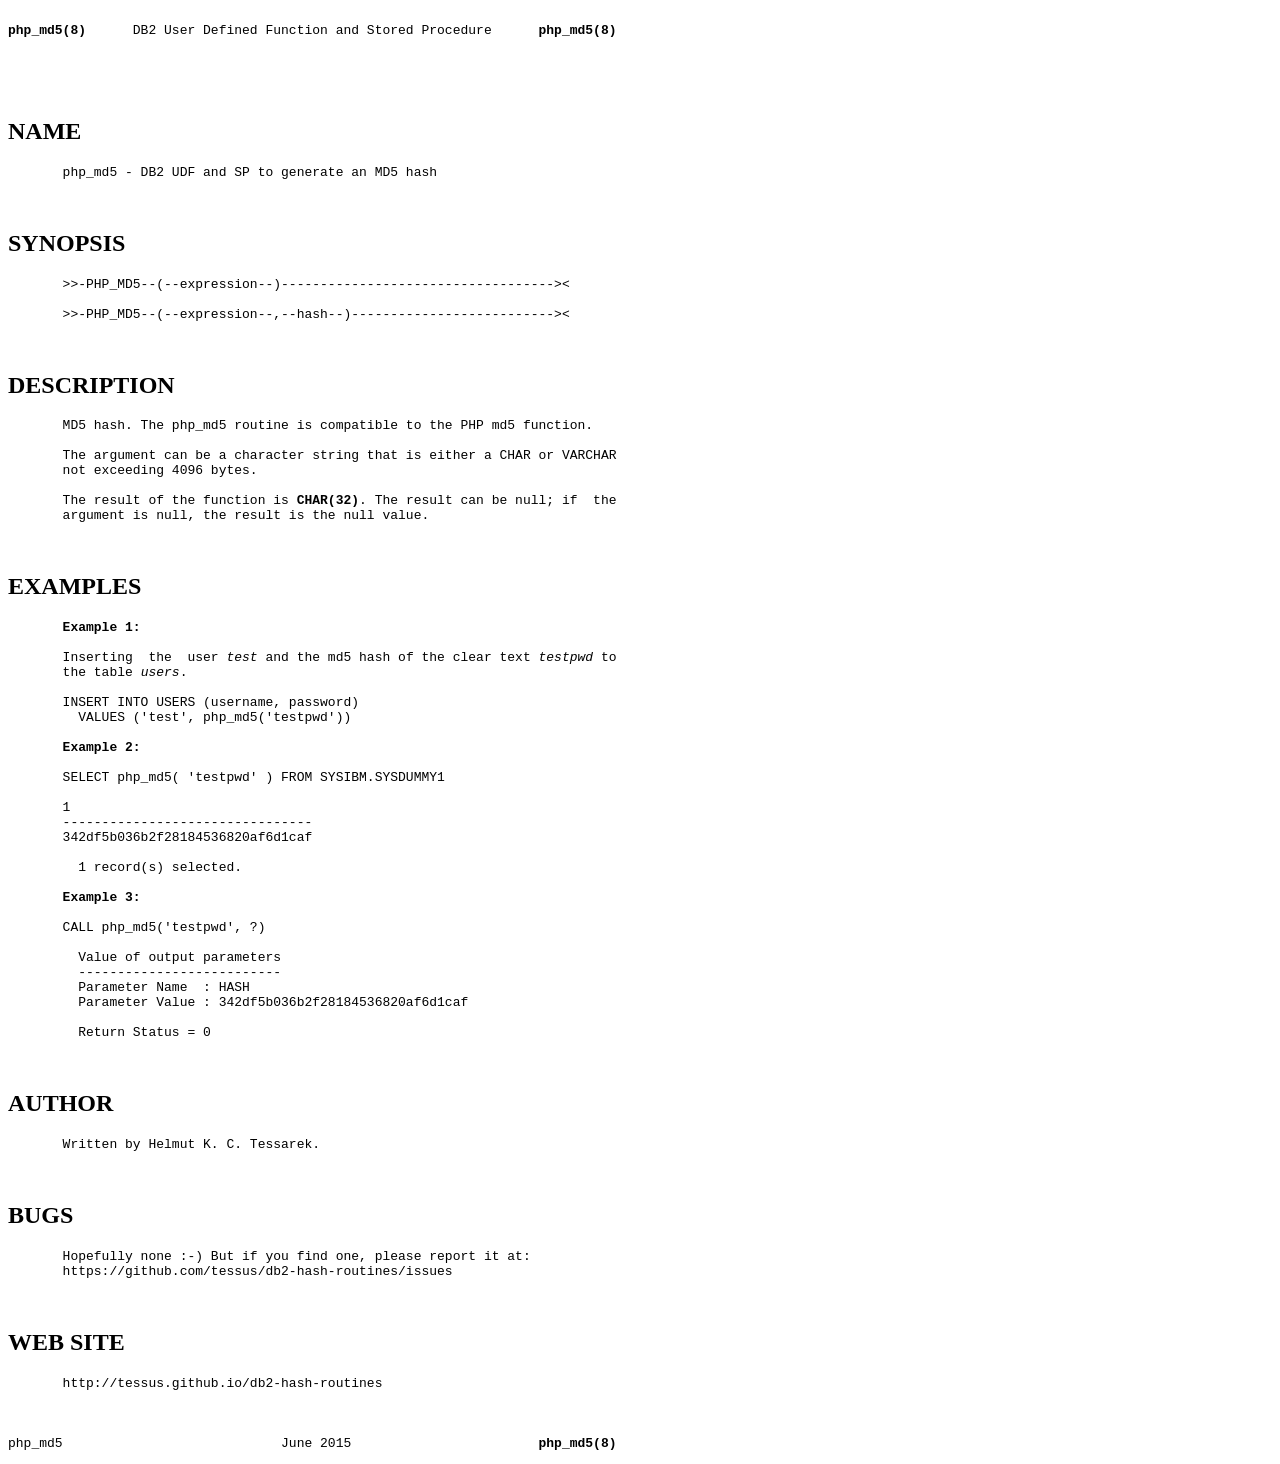
<file: php_md5.html>
<HTML>
<HEAD><TITLE>php_md5</TITLE></HEAD>
<BODY>
<PRE>
<!-- Manpage converted by man2html 3.0.1 -->
<B>php_md5(8)</B>      DB2 User Defined Function and Stored Procedure      <B>php_md5(8)</B>




</PRE>
<H2>NAME</H2><PRE>
       php_md5 - DB2 UDF and SP to generate an MD5 hash


</PRE>
<H2>SYNOPSIS</H2><PRE>
       &gt;&gt;-PHP_MD5--(--expression--)-----------------------------------&gt;&lt;

       &gt;&gt;-PHP_MD5--(--expression--,--hash--)--------------------------&gt;&lt;


</PRE>
<H2>DESCRIPTION</H2><PRE>
       MD5 hash. The php_md5 routine is compatible to the PHP md5 function.

       The argument can be a character string that is either a CHAR or VARCHAR
       not exceeding 4096 bytes.

       The result of the function is <B>CHAR(32)</B>. The result can be null; if  the
       argument is null, the result is the null value.


</PRE>
<H2>EXAMPLES</H2><PRE>
       <B>Example</B> <B>1:</B>

       Inserting  the  user <I>test</I> and the md5 hash of the clear text <I>testpwd</I> to
       the table <I>users</I>.

       INSERT INTO USERS (username, password)
         VALUES ('test', php_md5('testpwd'))

       <B>Example</B> <B>2:</B>

       SELECT php_md5( 'testpwd' ) FROM SYSIBM.SYSDUMMY1

       1
       --------------------------------
       342df5b036b2f28184536820af6d1caf

         1 record(s) selected.

       <B>Example</B> <B>3:</B>

       CALL php_md5('testpwd', ?)

         Value of output parameters
         --------------------------
         Parameter Name  : HASH
         Parameter Value : 342df5b036b2f28184536820af6d1caf

         Return Status = 0


</PRE>
<H2>AUTHOR</H2><PRE>
       Written by Helmut K. C. Tessarek.


</PRE>
<H2>BUGS</H2><PRE>
       Hopefully none :-) But if you find one, please report it at:
       https://github.com/tessus/db2-hash-routines/issues


</PRE>
<H2>WEB SITE</H2><PRE>
       http://tessus.github.io/db2-hash-routines



php_md5                            June 2015                        <B>php_md5(8)</B>
</PRE>
</BODY>
</HTML>
</file>
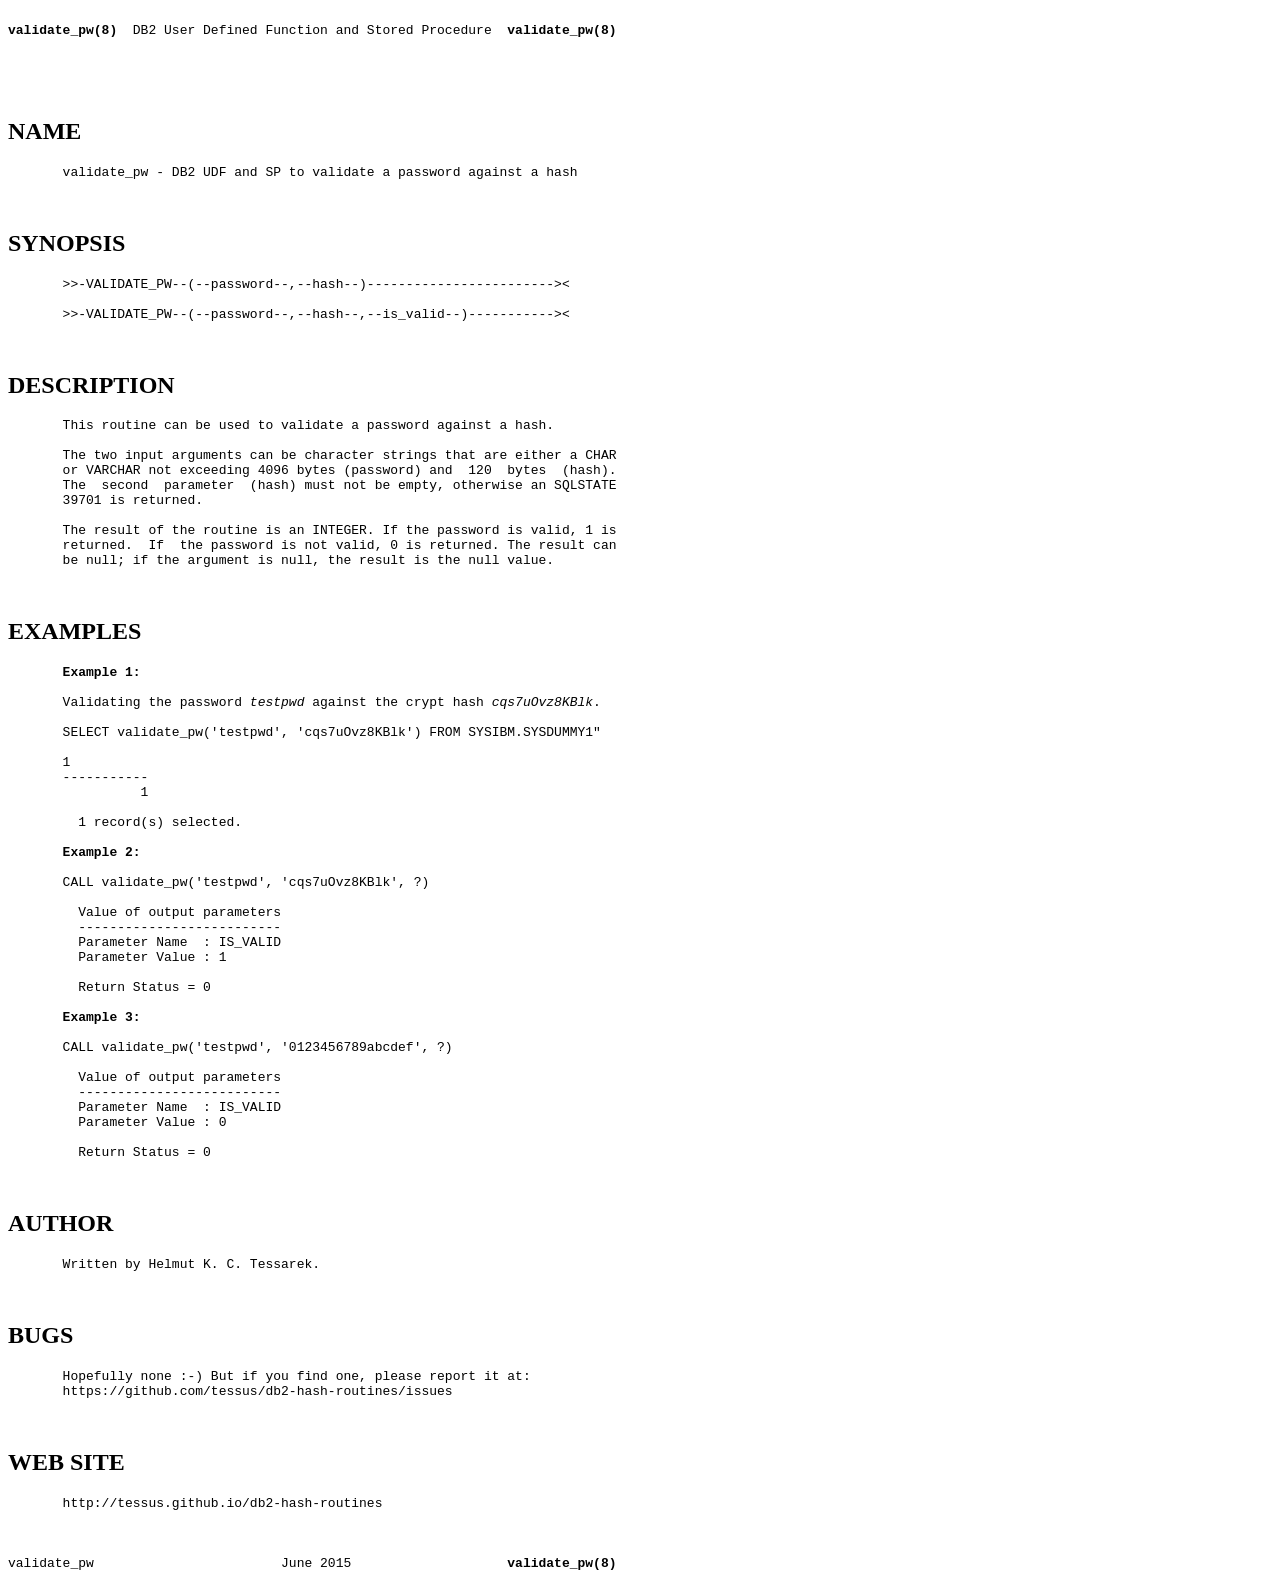
<file: validate_pw.html>
<HTML>
<HEAD><TITLE>validate_pw</TITLE></HEAD>
<BODY>
<PRE>
<!-- Manpage converted by man2html 3.0.1 -->
<B>validate_pw(8)</B>  DB2 User Defined Function and Stored Procedure  <B>validate_pw(8)</B>




</PRE>
<H2>NAME</H2><PRE>
       validate_pw - DB2 UDF and SP to validate a password against a hash


</PRE>
<H2>SYNOPSIS</H2><PRE>
       &gt;&gt;-VALIDATE_PW--(--password--,--hash--)------------------------&gt;&lt;

       &gt;&gt;-VALIDATE_PW--(--password--,--hash--,--is_valid--)-----------&gt;&lt;


</PRE>
<H2>DESCRIPTION</H2><PRE>
       This routine can be used to validate a password against a hash.

       The two input arguments can be character strings that are either a CHAR
       or VARCHAR not exceeding 4096 bytes (password) and  120  bytes  (hash).
       The  second  parameter  (hash) must not be empty, otherwise an SQLSTATE
       39701 is returned.

       The result of the routine is an INTEGER. If the password is valid, 1 is
       returned.  If  the password is not valid, 0 is returned. The result can
       be null; if the argument is null, the result is the null value.


</PRE>
<H2>EXAMPLES</H2><PRE>
       <B>Example</B> <B>1:</B>

       Validating the password <I>testpwd</I> against the crypt hash <I>cqs7uOvz8KBlk</I>.

       SELECT validate_pw('testpwd', 'cqs7uOvz8KBlk') FROM SYSIBM.SYSDUMMY1"

       1
       -----------
                 1

         1 record(s) selected.

       <B>Example</B> <B>2:</B>

       CALL validate_pw('testpwd', 'cqs7uOvz8KBlk', ?)

         Value of output parameters
         --------------------------
         Parameter Name  : IS_VALID
         Parameter Value : 1

         Return Status = 0

       <B>Example</B> <B>3:</B>

       CALL validate_pw('testpwd', '0123456789abcdef', ?)

         Value of output parameters
         --------------------------
         Parameter Name  : IS_VALID
         Parameter Value : 0

         Return Status = 0


</PRE>
<H2>AUTHOR</H2><PRE>
       Written by Helmut K. C. Tessarek.


</PRE>
<H2>BUGS</H2><PRE>
       Hopefully none :-) But if you find one, please report it at:
       https://github.com/tessus/db2-hash-routines/issues


</PRE>
<H2>WEB SITE</H2><PRE>
       http://tessus.github.io/db2-hash-routines



validate_pw                        June 2015                    <B>validate_pw(8)</B>
</PRE>
</BODY>
</HTML>
</file>
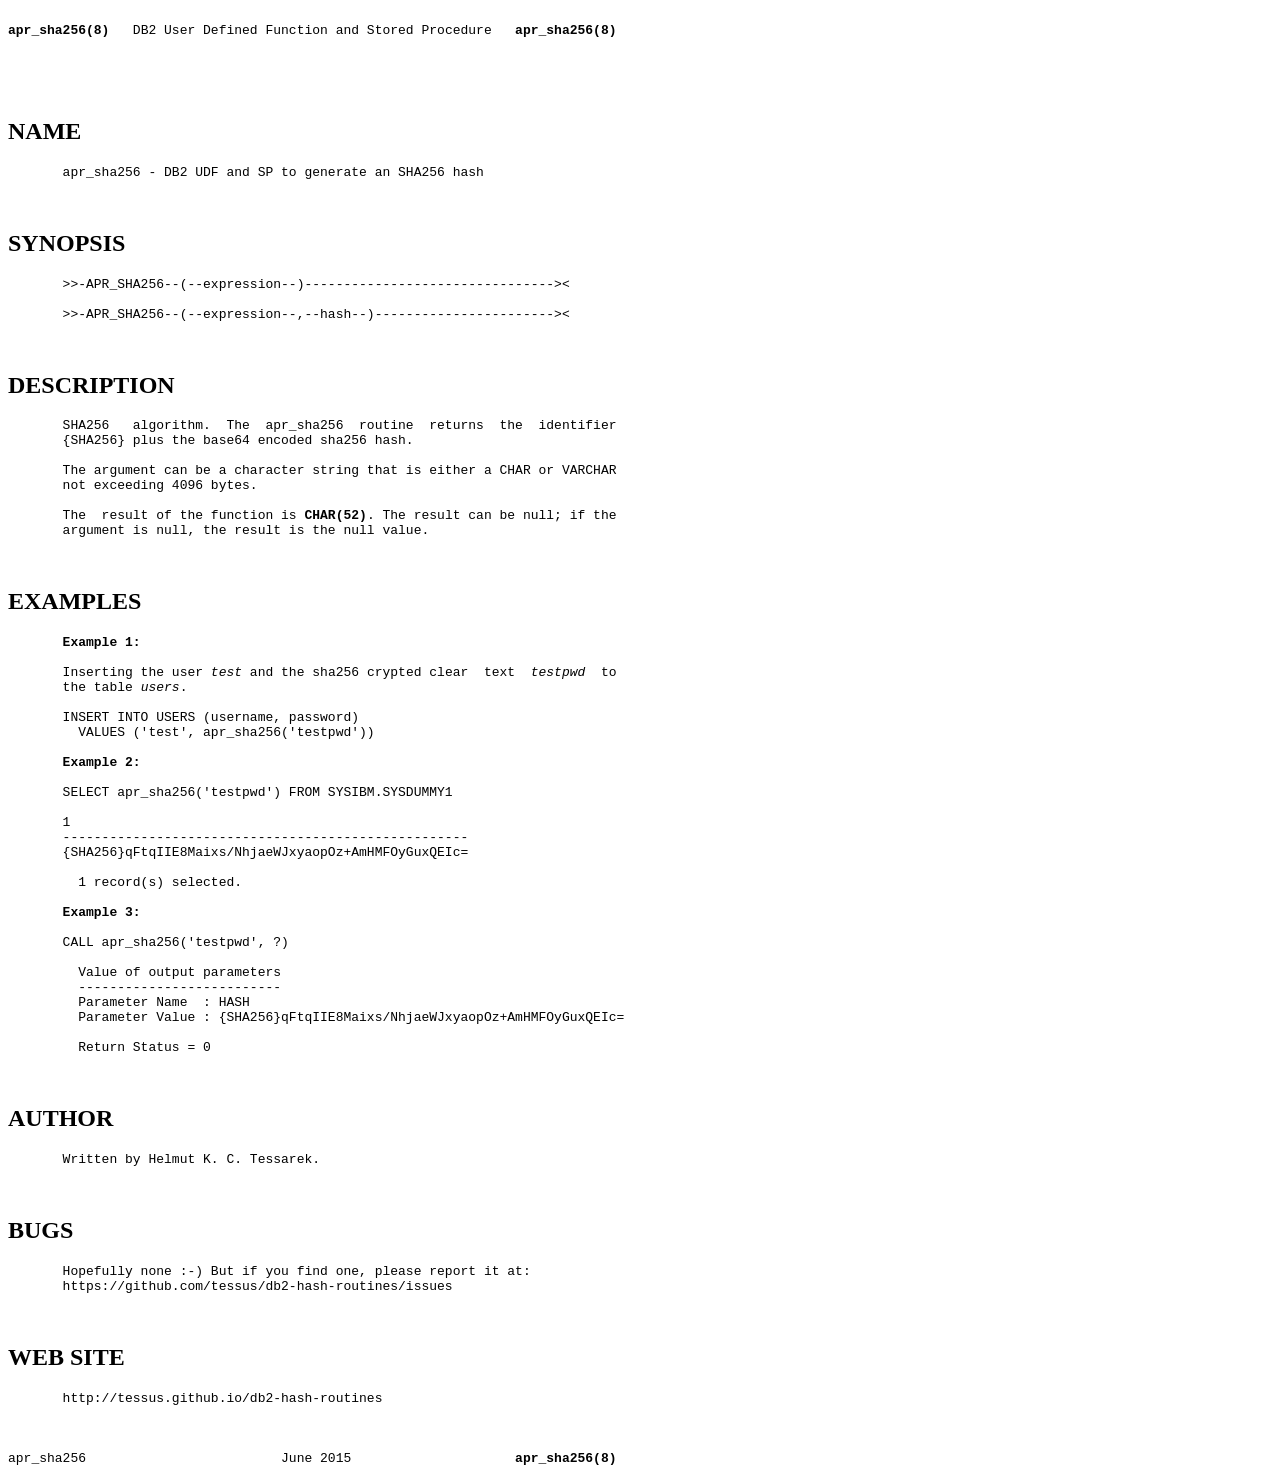
<file: man/apr_sha256.html>
<HTML>
<HEAD><TITLE>apr_sha256</TITLE></HEAD>
<BODY>
<PRE>
<!-- Manpage converted by man2html 3.0.1 -->
<B>apr_sha256(8)</B>   DB2 User Defined Function and Stored Procedure   <B>apr_sha256(8)</B>




</PRE>
<H2>NAME</H2><PRE>
       apr_sha256 - DB2 UDF and SP to generate an SHA256 hash


</PRE>
<H2>SYNOPSIS</H2><PRE>
       &gt;&gt;-APR_SHA256--(--expression--)--------------------------------&gt;&lt;

       &gt;&gt;-APR_SHA256--(--expression--,--hash--)-----------------------&gt;&lt;


</PRE>
<H2>DESCRIPTION</H2><PRE>
       SHA256   algorithm.  The  apr_sha256  routine  returns  the  identifier
       {SHA256} plus the base64 encoded sha256 hash.

       The argument can be a character string that is either a CHAR or VARCHAR
       not exceeding 4096 bytes.

       The  result of the function is <B>CHAR(52)</B>. The result can be null; if the
       argument is null, the result is the null value.


</PRE>
<H2>EXAMPLES</H2><PRE>
       <B>Example</B> <B>1:</B>

       Inserting the user <I>test</I> and the sha256 crypted clear  text  <I>testpwd</I>  to
       the table <I>users</I>.

       INSERT INTO USERS (username, password)
         VALUES ('test', apr_sha256('testpwd'))

       <B>Example</B> <B>2:</B>

       SELECT apr_sha256('testpwd') FROM SYSIBM.SYSDUMMY1

       1
       ----------------------------------------------------
       {SHA256}qFtqIIE8Maixs/NhjaeWJxyaopOz+AmHMFOyGuxQEIc=

         1 record(s) selected.

       <B>Example</B> <B>3:</B>

       CALL apr_sha256('testpwd', ?)

         Value of output parameters
         --------------------------
         Parameter Name  : HASH
         Parameter Value : {SHA256}qFtqIIE8Maixs/NhjaeWJxyaopOz+AmHMFOyGuxQEIc=

         Return Status = 0


</PRE>
<H2>AUTHOR</H2><PRE>
       Written by Helmut K. C. Tessarek.


</PRE>
<H2>BUGS</H2><PRE>
       Hopefully none :-) But if you find one, please report it at:
       https://github.com/tessus/db2-hash-routines/issues


</PRE>
<H2>WEB SITE</H2><PRE>
       http://tessus.github.io/db2-hash-routines



apr_sha256                         June 2015                     <B>apr_sha256(8)</B>
</PRE>
</BODY>
</HTML>
</file>
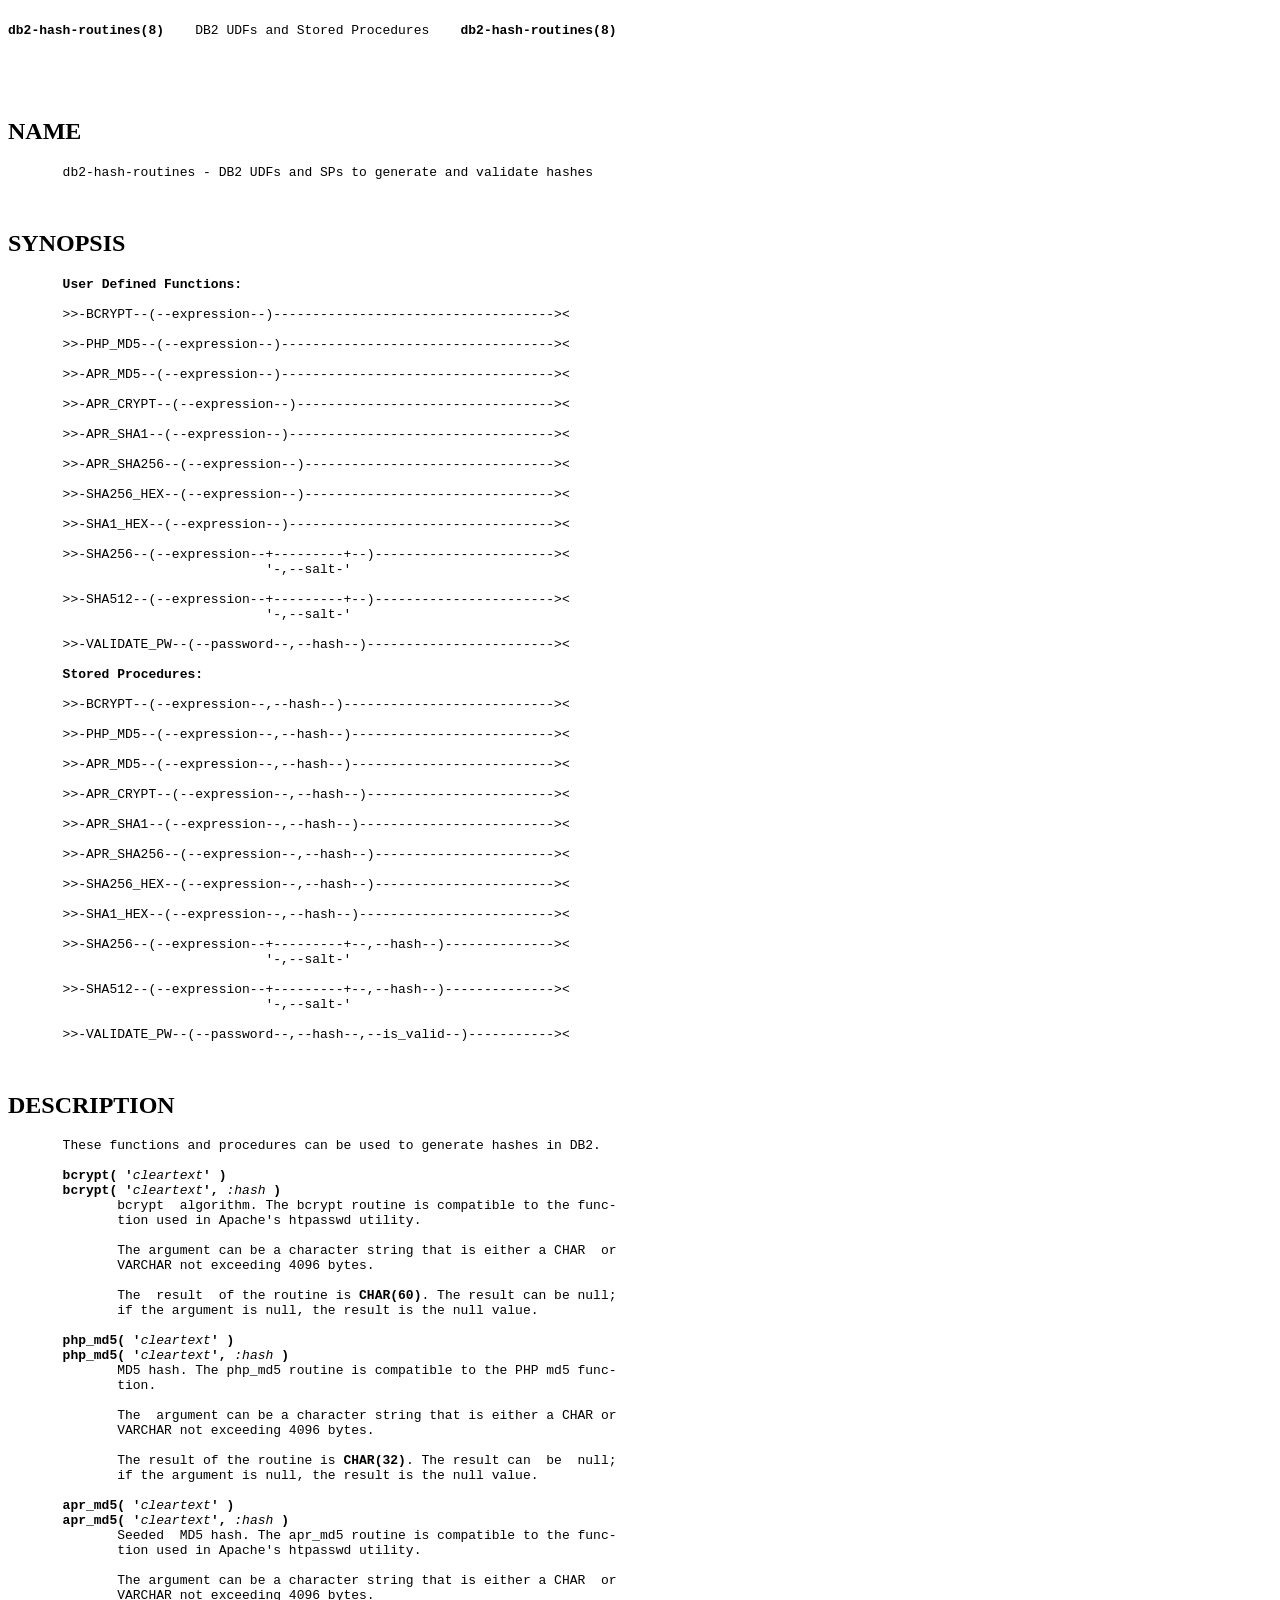
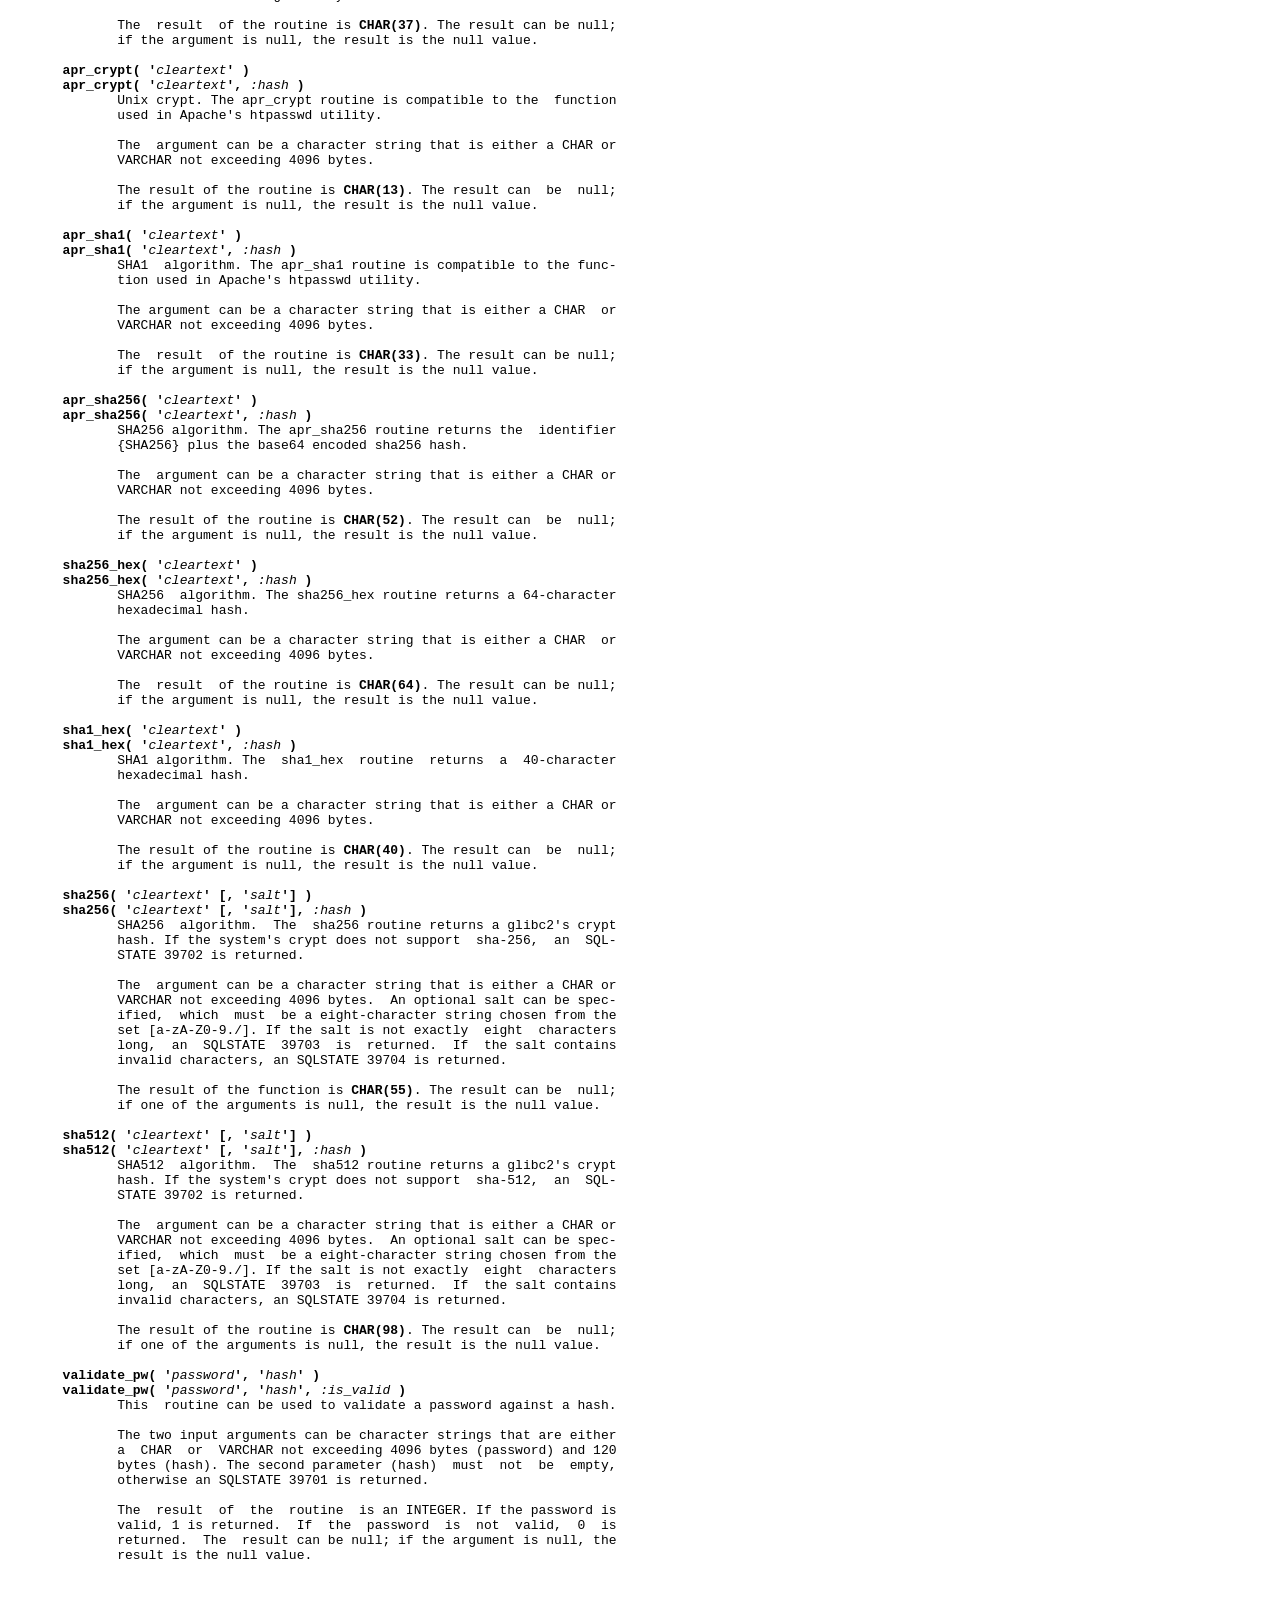
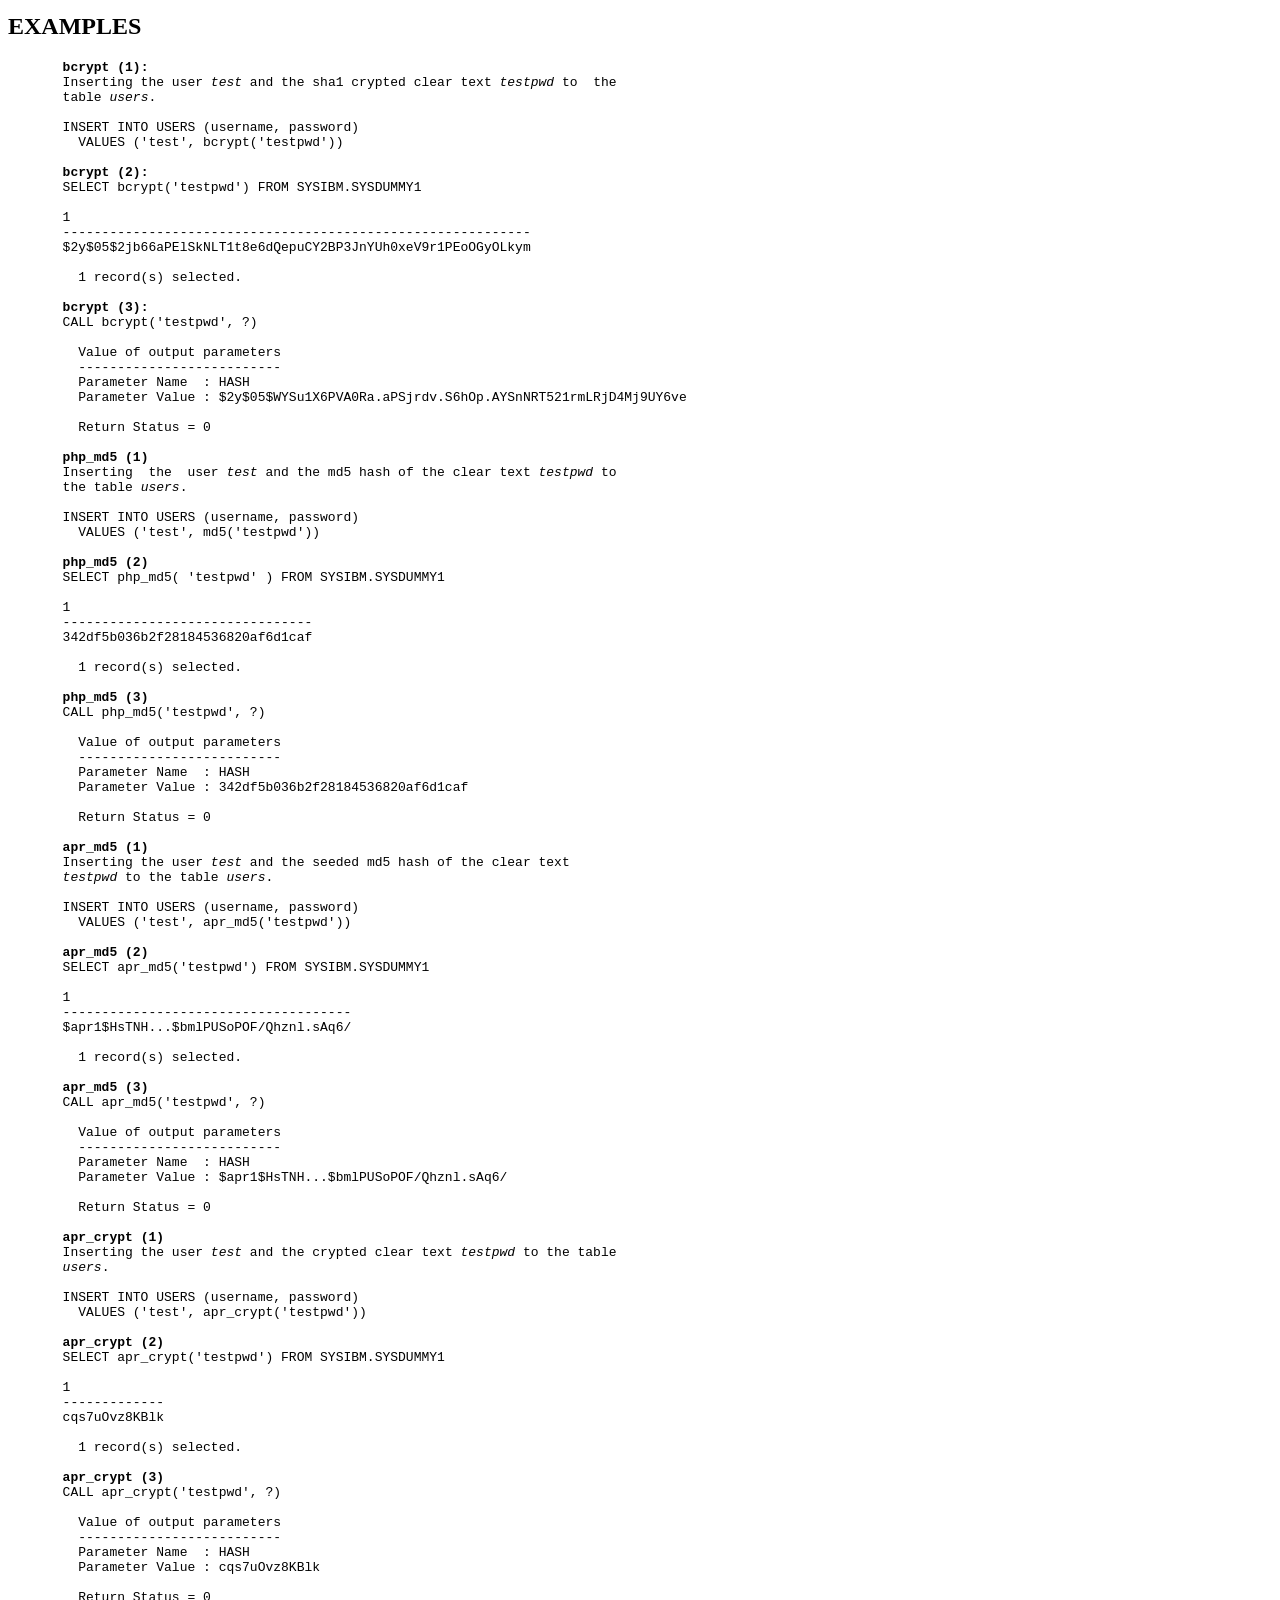
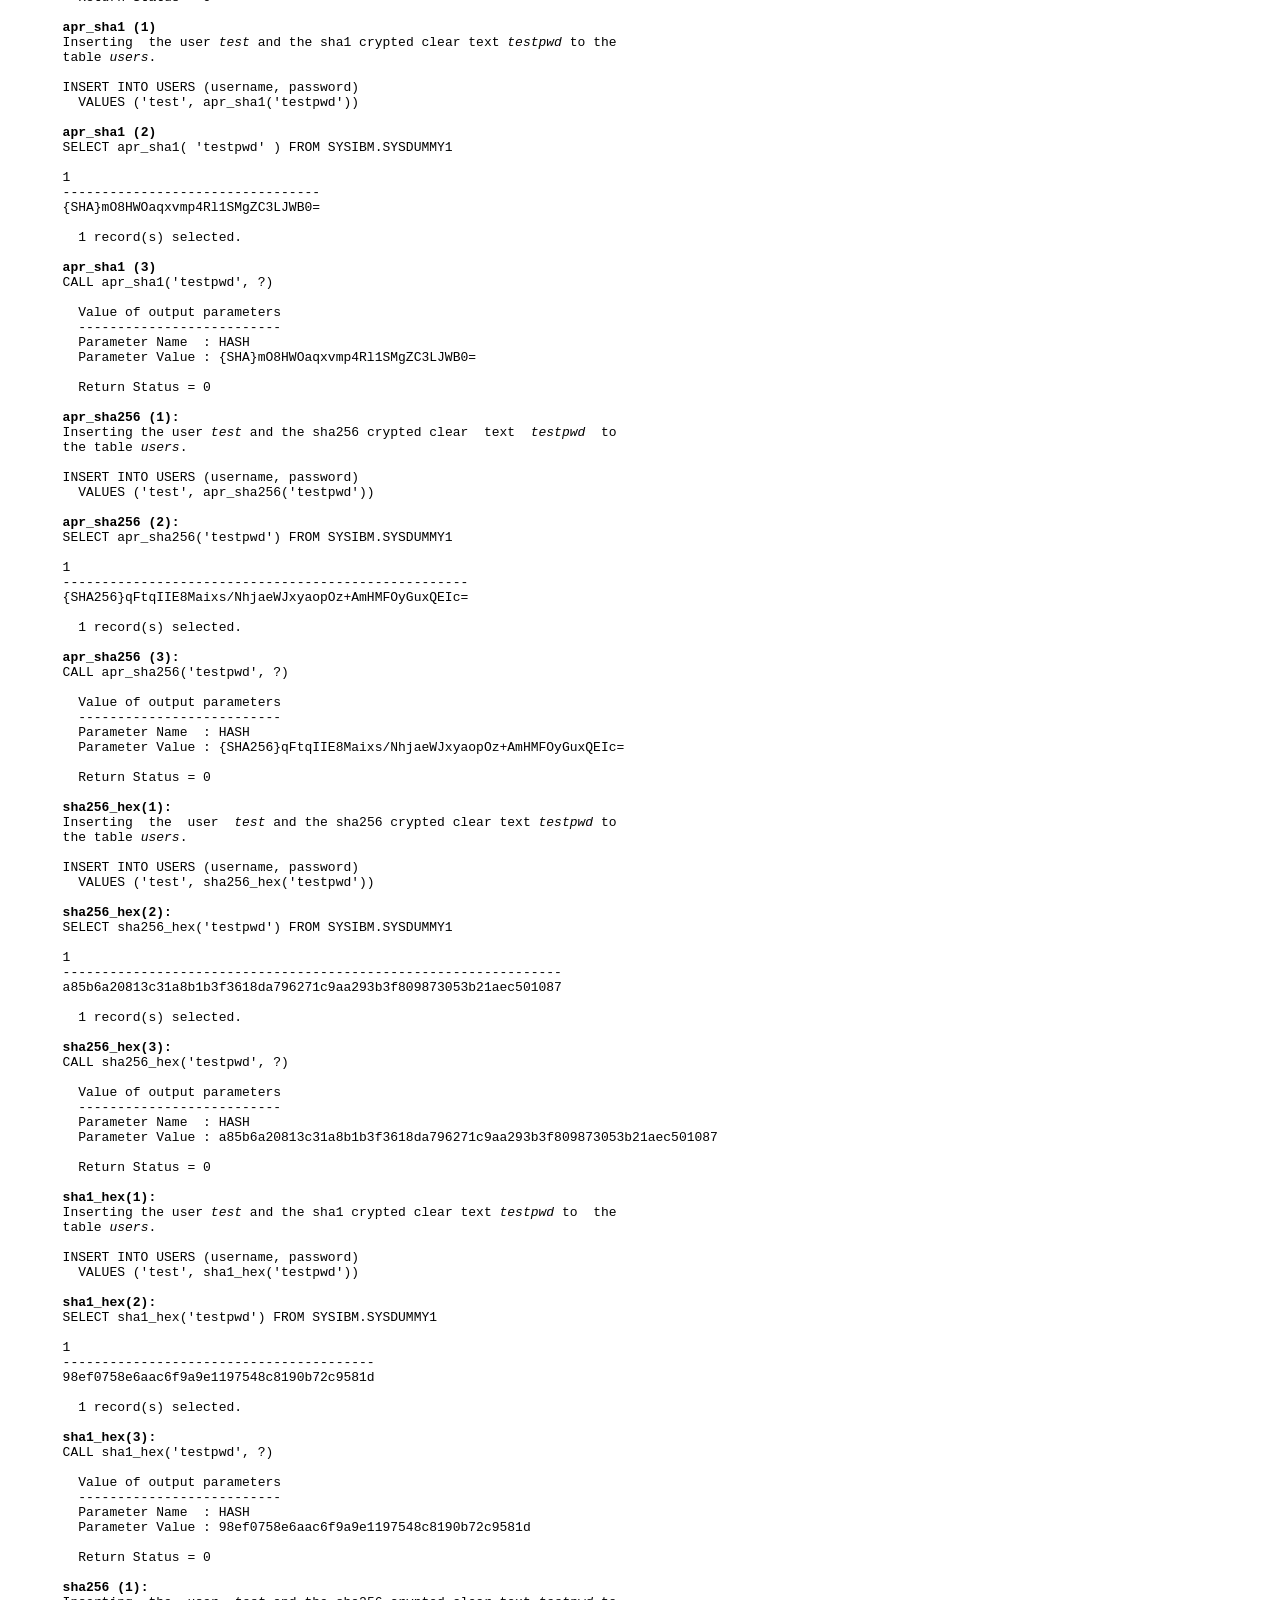
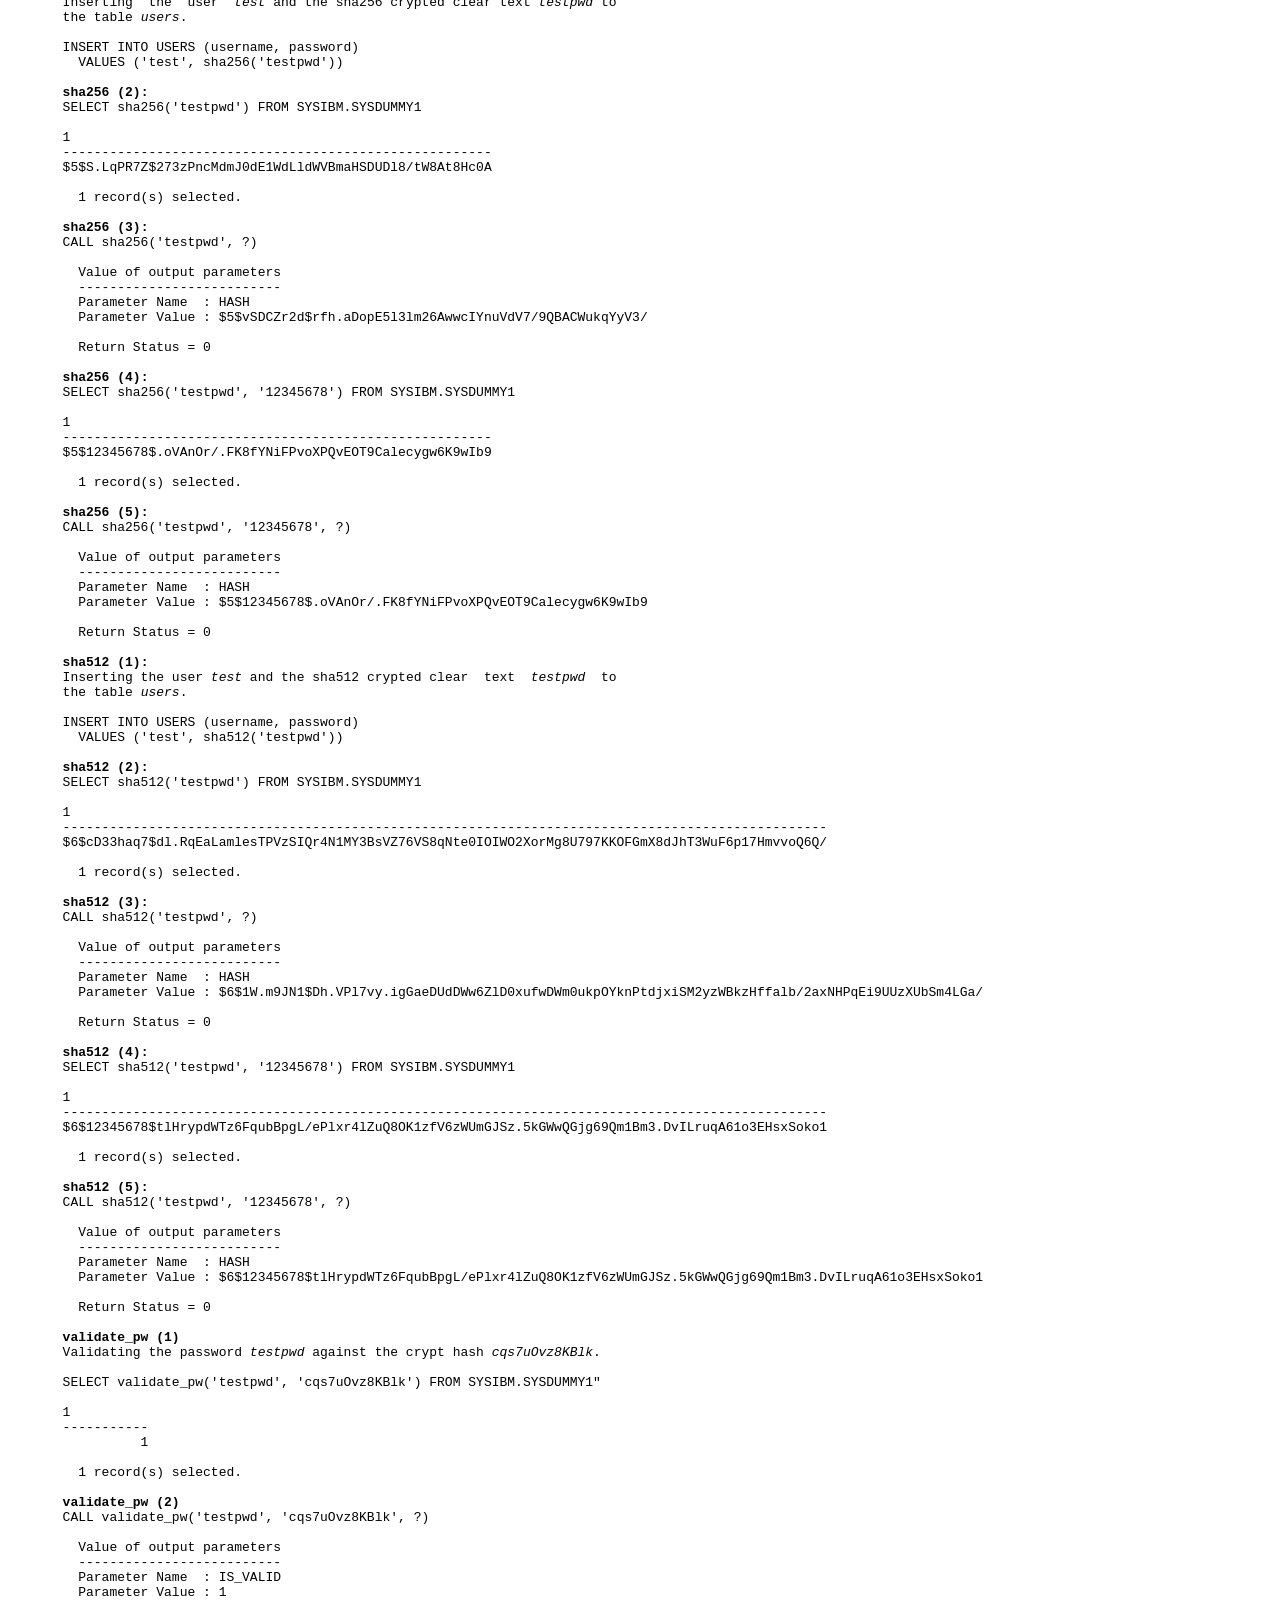
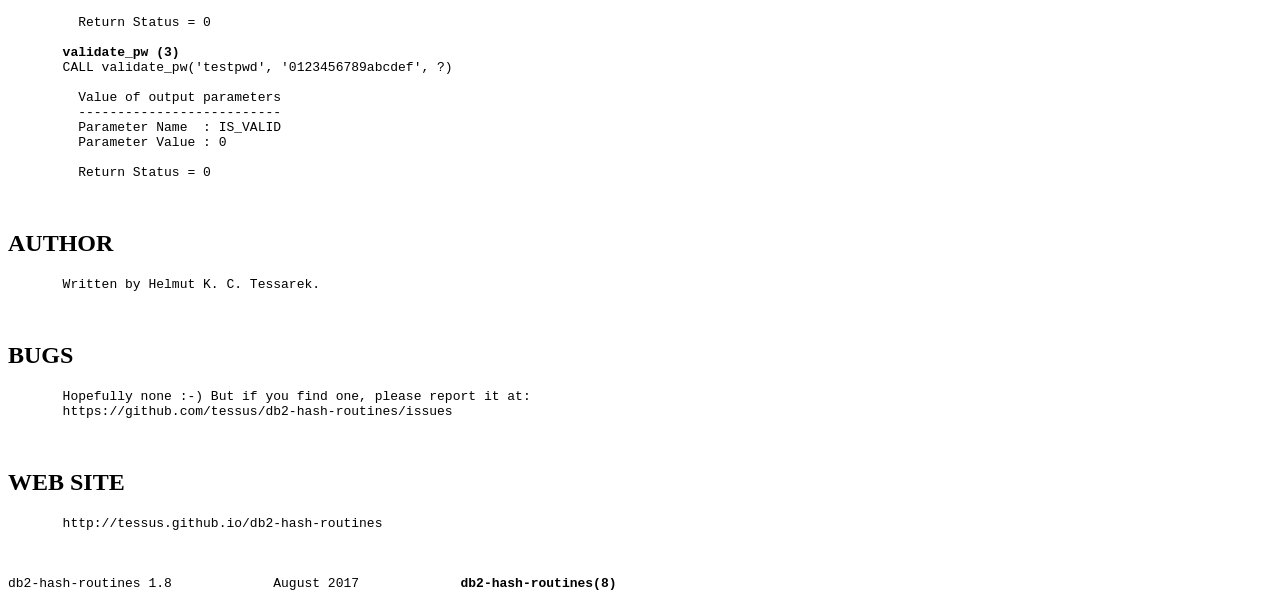
<file: man/db2-hash-routines.html>
<HTML>
<HEAD><TITLE>db2-hash-routines</TITLE></HEAD>
<BODY>
<PRE>
<!-- Manpage converted by man2html 3.0.1 -->
<B>db2-hash-routines(8)</B>    DB2 UDFs and Stored Procedures    <B>db2-hash-routines(8)</B>




</PRE>
<H2>NAME</H2><PRE>
       db2-hash-routines - DB2 UDFs and SPs to generate and validate hashes


</PRE>
<H2>SYNOPSIS</H2><PRE>
       <B>User</B> <B>Defined</B> <B>Functions:</B>

       &gt;&gt;-BCRYPT--(--expression--)------------------------------------&gt;&lt;

       &gt;&gt;-PHP_MD5--(--expression--)-----------------------------------&gt;&lt;

       &gt;&gt;-APR_MD5--(--expression--)-----------------------------------&gt;&lt;

       &gt;&gt;-APR_CRYPT--(--expression--)---------------------------------&gt;&lt;

       &gt;&gt;-APR_SHA1--(--expression--)----------------------------------&gt;&lt;

       &gt;&gt;-APR_SHA256--(--expression--)--------------------------------&gt;&lt;

       &gt;&gt;-SHA256_HEX--(--expression--)--------------------------------&gt;&lt;

       &gt;&gt;-SHA1_HEX--(--expression--)----------------------------------&gt;&lt;

       &gt;&gt;-SHA256--(--expression--+---------+--)-----------------------&gt;&lt;
                                 '-,--salt-'

       &gt;&gt;-SHA512--(--expression--+---------+--)-----------------------&gt;&lt;
                                 '-,--salt-'

       &gt;&gt;-VALIDATE_PW--(--password--,--hash--)------------------------&gt;&lt;

       <B>Stored</B> <B>Procedures:</B>

       &gt;&gt;-BCRYPT--(--expression--,--hash--)---------------------------&gt;&lt;

       &gt;&gt;-PHP_MD5--(--expression--,--hash--)--------------------------&gt;&lt;

       &gt;&gt;-APR_MD5--(--expression--,--hash--)--------------------------&gt;&lt;

       &gt;&gt;-APR_CRYPT--(--expression--,--hash--)------------------------&gt;&lt;

       &gt;&gt;-APR_SHA1--(--expression--,--hash--)-------------------------&gt;&lt;

       &gt;&gt;-APR_SHA256--(--expression--,--hash--)-----------------------&gt;&lt;

       &gt;&gt;-SHA256_HEX--(--expression--,--hash--)-----------------------&gt;&lt;

       &gt;&gt;-SHA1_HEX--(--expression--,--hash--)-------------------------&gt;&lt;

       &gt;&gt;-SHA256--(--expression--+---------+--,--hash--)--------------&gt;&lt;
                                 '-,--salt-'

       &gt;&gt;-SHA512--(--expression--+---------+--,--hash--)--------------&gt;&lt;
                                 '-,--salt-'

       &gt;&gt;-VALIDATE_PW--(--password--,--hash--,--is_valid--)-----------&gt;&lt;


</PRE>
<H2>DESCRIPTION</H2><PRE>
       These functions and procedures can be used to generate hashes in DB2.

       <B>bcrypt(</B> <B>'</B><I>cleartext</I><B>'</B> <B>)</B>
       <B>bcrypt(</B> <B>'</B><I>cleartext</I><B>',</B> <I>:hash</I> <B>)</B>
              bcrypt  algorithm. The bcrypt routine is compatible to the func-
              tion used in Apache's htpasswd utility.

              The argument can be a character string that is either a CHAR  or
              VARCHAR not exceeding 4096 bytes.

              The  result  of the routine is <B>CHAR(60)</B>. The result can be null;
              if the argument is null, the result is the null value.

       <B>php_md5(</B> <B>'</B><I>cleartext</I><B>'</B> <B>)</B>
       <B>php_md5(</B> <B>'</B><I>cleartext</I><B>',</B> <I>:hash</I> <B>)</B>
              MD5 hash. The php_md5 routine is compatible to the PHP md5 func-
              tion.

              The  argument can be a character string that is either a CHAR or
              VARCHAR not exceeding 4096 bytes.

              The result of the routine is <B>CHAR(32)</B>. The result can  be  null;
              if the argument is null, the result is the null value.

       <B>apr_md5(</B> <B>'</B><I>cleartext</I><B>'</B> <B>)</B>
       <B>apr_md5(</B> <B>'</B><I>cleartext</I><B>',</B> <I>:hash</I> <B>)</B>
              Seeded  MD5 hash. The apr_md5 routine is compatible to the func-
              tion used in Apache's htpasswd utility.

              The argument can be a character string that is either a CHAR  or
              VARCHAR not exceeding 4096 bytes.

              The  result  of the routine is <B>CHAR(37)</B>. The result can be null;
              if the argument is null, the result is the null value.

       <B>apr_crypt(</B> <B>'</B><I>cleartext</I><B>'</B> <B>)</B>
       <B>apr_crypt(</B> <B>'</B><I>cleartext</I><B>',</B> <I>:hash</I> <B>)</B>
              Unix crypt. The apr_crypt routine is compatible to the  function
              used in Apache's htpasswd utility.

              The  argument can be a character string that is either a CHAR or
              VARCHAR not exceeding 4096 bytes.

              The result of the routine is <B>CHAR(13)</B>. The result can  be  null;
              if the argument is null, the result is the null value.

       <B>apr_sha1(</B> <B>'</B><I>cleartext</I><B>'</B> <B>)</B>
       <B>apr_sha1(</B> <B>'</B><I>cleartext</I><B>',</B> <I>:hash</I> <B>)</B>
              SHA1  algorithm. The apr_sha1 routine is compatible to the func-
              tion used in Apache's htpasswd utility.

              The argument can be a character string that is either a CHAR  or
              VARCHAR not exceeding 4096 bytes.

              The  result  of the routine is <B>CHAR(33)</B>. The result can be null;
              if the argument is null, the result is the null value.

       <B>apr_sha256(</B> <B>'</B><I>cleartext</I><B>'</B> <B>)</B>
       <B>apr_sha256(</B> <B>'</B><I>cleartext</I><B>',</B> <I>:hash</I> <B>)</B>
              SHA256 algorithm. The apr_sha256 routine returns the  identifier
              {SHA256} plus the base64 encoded sha256 hash.

              The  argument can be a character string that is either a CHAR or
              VARCHAR not exceeding 4096 bytes.

              The result of the routine is <B>CHAR(52)</B>. The result can  be  null;
              if the argument is null, the result is the null value.

       <B>sha256_hex(</B> <B>'</B><I>cleartext</I><B>'</B> <B>)</B>
       <B>sha256_hex(</B> <B>'</B><I>cleartext</I><B>',</B> <I>:hash</I> <B>)</B>
              SHA256  algorithm. The sha256_hex routine returns a 64-character
              hexadecimal hash.

              The argument can be a character string that is either a CHAR  or
              VARCHAR not exceeding 4096 bytes.

              The  result  of the routine is <B>CHAR(64)</B>. The result can be null;
              if the argument is null, the result is the null value.

       <B>sha1_hex(</B> <B>'</B><I>cleartext</I><B>'</B> <B>)</B>
       <B>sha1_hex(</B> <B>'</B><I>cleartext</I><B>',</B> <I>:hash</I> <B>)</B>
              SHA1 algorithm. The  sha1_hex  routine  returns  a  40-character
              hexadecimal hash.

              The  argument can be a character string that is either a CHAR or
              VARCHAR not exceeding 4096 bytes.

              The result of the routine is <B>CHAR(40)</B>. The result can  be  null;
              if the argument is null, the result is the null value.

       <B>sha256(</B> <B>'</B><I>cleartext</I><B>'</B> <B>[,</B> <B>'</B><I>salt</I><B>']</B> <B>)</B>
       <B>sha256(</B> <B>'</B><I>cleartext</I><B>'</B> <B>[,</B> <B>'</B><I>salt</I><B>'],</B> <I>:hash</I> <B>)</B>
              SHA256  algorithm.  The  sha256 routine returns a glibc2's crypt
              hash. If the system's crypt does not support  sha-256,  an  SQL-
              STATE 39702 is returned.

              The  argument can be a character string that is either a CHAR or
              VARCHAR not exceeding 4096 bytes.  An optional salt can be spec-
              ified,  which  must  be a eight-character string chosen from the
              set [a-zA-Z0-9./]. If the salt is not exactly  eight  characters
              long,  an  SQLSTATE  39703  is  returned.  If  the salt contains
              invalid characters, an SQLSTATE 39704 is returned.

              The result of the function is <B>CHAR(55)</B>. The result can be  null;
              if one of the arguments is null, the result is the null value.

       <B>sha512(</B> <B>'</B><I>cleartext</I><B>'</B> <B>[,</B> <B>'</B><I>salt</I><B>']</B> <B>)</B>
       <B>sha512(</B> <B>'</B><I>cleartext</I><B>'</B> <B>[,</B> <B>'</B><I>salt</I><B>'],</B> <I>:hash</I> <B>)</B>
              SHA512  algorithm.  The  sha512 routine returns a glibc2's crypt
              hash. If the system's crypt does not support  sha-512,  an  SQL-
              STATE 39702 is returned.

              The  argument can be a character string that is either a CHAR or
              VARCHAR not exceeding 4096 bytes.  An optional salt can be spec-
              ified,  which  must  be a eight-character string chosen from the
              set [a-zA-Z0-9./]. If the salt is not exactly  eight  characters
              long,  an  SQLSTATE  39703  is  returned.  If  the salt contains
              invalid characters, an SQLSTATE 39704 is returned.

              The result of the routine is <B>CHAR(98)</B>. The result can  be  null;
              if one of the arguments is null, the result is the null value.

       <B>validate_pw(</B> <B>'</B><I>password</I><B>',</B> <B>'</B><I>hash</I><B>'</B> <B>)</B>
       <B>validate_pw(</B> <B>'</B><I>password</I><B>',</B> <B>'</B><I>hash</I><B>',</B> <I>:is</I><B>_</B><I>valid</I> <B>)</B>
              This  routine can be used to validate a password against a hash.

              The two input arguments can be character strings that are either
              a  CHAR  or  VARCHAR not exceeding 4096 bytes (password) and 120
              bytes (hash). The second parameter (hash)  must  not  be  empty,
              otherwise an SQLSTATE 39701 is returned.

              The  result  of  the  routine  is an INTEGER. If the password is
              valid, 1 is returned.  If  the  password  is  not  valid,  0  is
              returned.  The  result can be null; if the argument is null, the
              result is the null value.


</PRE>
<H2>EXAMPLES</H2><PRE>
       <B>bcrypt</B> <B>(1):</B>
       Inserting the user <I>test</I> and the sha1 crypted clear text <I>testpwd</I> to  the
       table <I>users</I>.

       INSERT INTO USERS (username, password)
         VALUES ('test', bcrypt('testpwd'))

       <B>bcrypt</B> <B>(2):</B>
       SELECT bcrypt('testpwd') FROM SYSIBM.SYSDUMMY1

       1
       ------------------------------------------------------------
       $2y$05$2jb66aPElSkNLT1t8e6dQepuCY2BP3JnYUh0xeV9r1PEoOGyOLkym

         1 record(s) selected.

       <B>bcrypt</B> <B>(3):</B>
       CALL bcrypt('testpwd', ?)

         Value of output parameters
         --------------------------
         Parameter Name  : HASH
         Parameter Value : $2y$05$WYSu1X6PVA0Ra.aPSjrdv.S6hOp.AYSnNRT521rmLRjD4Mj9UY6ve

         Return Status = 0

       <B>php_md5</B> <B>(1)</B>
       Inserting  the  user <I>test</I> and the md5 hash of the clear text <I>testpwd</I> to
       the table <I>users</I>.

       INSERT INTO USERS (username, password)
         VALUES ('test', md5('testpwd'))

       <B>php_md5</B> <B>(2)</B>
       SELECT php_md5( 'testpwd' ) FROM SYSIBM.SYSDUMMY1

       1
       --------------------------------
       342df5b036b2f28184536820af6d1caf

         1 record(s) selected.

       <B>php_md5</B> <B>(3)</B>
       CALL php_md5('testpwd', ?)

         Value of output parameters
         --------------------------
         Parameter Name  : HASH
         Parameter Value : 342df5b036b2f28184536820af6d1caf

         Return Status = 0

       <B>apr_md5</B> <B>(1)</B>
       Inserting the user <I>test</I> and the seeded md5 hash of the clear text
       <I>testpwd</I> to the table <I>users</I>.

       INSERT INTO USERS (username, password)
         VALUES ('test', apr_md5('testpwd'))

       <B>apr_md5</B> <B>(2)</B>
       SELECT apr_md5('testpwd') FROM SYSIBM.SYSDUMMY1

       1
       -------------------------------------
       $apr1$HsTNH...$bmlPUSoPOF/Qhznl.sAq6/

         1 record(s) selected.

       <B>apr_md5</B> <B>(3)</B>
       CALL apr_md5('testpwd', ?)

         Value of output parameters
         --------------------------
         Parameter Name  : HASH
         Parameter Value : $apr1$HsTNH...$bmlPUSoPOF/Qhznl.sAq6/

         Return Status = 0

       <B>apr_crypt</B> <B>(1)</B>
       Inserting the user <I>test</I> and the crypted clear text <I>testpwd</I> to the table
       <I>users</I>.

       INSERT INTO USERS (username, password)
         VALUES ('test', apr_crypt('testpwd'))

       <B>apr_crypt</B> <B>(2)</B>
       SELECT apr_crypt('testpwd') FROM SYSIBM.SYSDUMMY1

       1
       -------------
       cqs7uOvz8KBlk

         1 record(s) selected.

       <B>apr_crypt</B> <B>(3)</B>
       CALL apr_crypt('testpwd', ?)

         Value of output parameters
         --------------------------
         Parameter Name  : HASH
         Parameter Value : cqs7uOvz8KBlk

         Return Status = 0

       <B>apr_sha1</B> <B>(1)</B>
       Inserting  the user <I>test</I> and the sha1 crypted clear text <I>testpwd</I> to the
       table <I>users</I>.

       INSERT INTO USERS (username, password)
         VALUES ('test', apr_sha1('testpwd'))

       <B>apr_sha1</B> <B>(2)</B>
       SELECT apr_sha1( 'testpwd' ) FROM SYSIBM.SYSDUMMY1

       1
       ---------------------------------
       {SHA}mO8HWOaqxvmp4Rl1SMgZC3LJWB0=

         1 record(s) selected.

       <B>apr_sha1</B> <B>(3)</B>
       CALL apr_sha1('testpwd', ?)

         Value of output parameters
         --------------------------
         Parameter Name  : HASH
         Parameter Value : {SHA}mO8HWOaqxvmp4Rl1SMgZC3LJWB0=

         Return Status = 0

       <B>apr_sha256</B> <B>(1):</B>
       Inserting the user <I>test</I> and the sha256 crypted clear  text  <I>testpwd</I>  to
       the table <I>users</I>.

       INSERT INTO USERS (username, password)
         VALUES ('test', apr_sha256('testpwd'))

       <B>apr_sha256</B> <B>(2):</B>
       SELECT apr_sha256('testpwd') FROM SYSIBM.SYSDUMMY1

       1
       ----------------------------------------------------
       {SHA256}qFtqIIE8Maixs/NhjaeWJxyaopOz+AmHMFOyGuxQEIc=

         1 record(s) selected.

       <B>apr_sha256</B> <B>(3):</B>
       CALL apr_sha256('testpwd', ?)

         Value of output parameters
         --------------------------
         Parameter Name  : HASH
         Parameter Value : {SHA256}qFtqIIE8Maixs/NhjaeWJxyaopOz+AmHMFOyGuxQEIc=

         Return Status = 0

       <B>sha256_hex(1):</B>
       Inserting  the  user  <I>test</I> and the sha256 crypted clear text <I>testpwd</I> to
       the table <I>users</I>.

       INSERT INTO USERS (username, password)
         VALUES ('test', sha256_hex('testpwd'))

       <B>sha256_hex(2):</B>
       SELECT sha256_hex('testpwd') FROM SYSIBM.SYSDUMMY1

       1
       ----------------------------------------------------------------
       a85b6a20813c31a8b1b3f3618da796271c9aa293b3f809873053b21aec501087

         1 record(s) selected.

       <B>sha256_hex(3):</B>
       CALL sha256_hex('testpwd', ?)

         Value of output parameters
         --------------------------
         Parameter Name  : HASH
         Parameter Value : a85b6a20813c31a8b1b3f3618da796271c9aa293b3f809873053b21aec501087

         Return Status = 0

       <B>sha1_hex(1):</B>
       Inserting the user <I>test</I> and the sha1 crypted clear text <I>testpwd</I> to  the
       table <I>users</I>.

       INSERT INTO USERS (username, password)
         VALUES ('test', sha1_hex('testpwd'))

       <B>sha1_hex(2):</B>
       SELECT sha1_hex('testpwd') FROM SYSIBM.SYSDUMMY1

       1
       ----------------------------------------
       98ef0758e6aac6f9a9e1197548c8190b72c9581d

         1 record(s) selected.

       <B>sha1_hex(3):</B>
       CALL sha1_hex('testpwd', ?)

         Value of output parameters
         --------------------------
         Parameter Name  : HASH
         Parameter Value : 98ef0758e6aac6f9a9e1197548c8190b72c9581d

         Return Status = 0

       <B>sha256</B> <B>(1):</B>
       Inserting  the  user  <I>test</I> and the sha256 crypted clear text <I>testpwd</I> to
       the table <I>users</I>.

       INSERT INTO USERS (username, password)
         VALUES ('test', sha256('testpwd'))

       <B>sha256</B> <B>(2):</B>
       SELECT sha256('testpwd') FROM SYSIBM.SYSDUMMY1

       1
       -------------------------------------------------------
       $5$S.LqPR7Z$273zPncMdmJ0dE1WdLldWVBmaHSDUDl8/tW8At8Hc0A

         1 record(s) selected.

       <B>sha256</B> <B>(3):</B>
       CALL sha256('testpwd', ?)

         Value of output parameters
         --------------------------
         Parameter Name  : HASH
         Parameter Value : $5$vSDCZr2d$rfh.aDopE5l3lm26AwwcIYnuVdV7/9QBACWukqYyV3/

         Return Status = 0

       <B>sha256</B> <B>(4):</B>
       SELECT sha256('testpwd', '12345678') FROM SYSIBM.SYSDUMMY1

       1
       -------------------------------------------------------
       $5$12345678$.oVAnOr/.FK8fYNiFPvoXPQvEOT9Calecygw6K9wIb9

         1 record(s) selected.

       <B>sha256</B> <B>(5):</B>
       CALL sha256('testpwd', '12345678', ?)

         Value of output parameters
         --------------------------
         Parameter Name  : HASH
         Parameter Value : $5$12345678$.oVAnOr/.FK8fYNiFPvoXPQvEOT9Calecygw6K9wIb9

         Return Status = 0

       <B>sha512</B> <B>(1):</B>
       Inserting the user <I>test</I> and the sha512 crypted clear  text  <I>testpwd</I>  to
       the table <I>users</I>.

       INSERT INTO USERS (username, password)
         VALUES ('test', sha512('testpwd'))

       <B>sha512</B> <B>(2):</B>
       SELECT sha512('testpwd') FROM SYSIBM.SYSDUMMY1

       1
       --------------------------------------------------------------------------------------------------
       $6$cD33haq7$dl.RqEaLamlesTPVzSIQr4N1MY3BsVZ76VS8qNte0IOIWO2XorMg8U797KKOFGmX8dJhT3WuF6p17HmvvoQ6Q/

         1 record(s) selected.

       <B>sha512</B> <B>(3):</B>
       CALL sha512('testpwd', ?)

         Value of output parameters
         --------------------------
         Parameter Name  : HASH
         Parameter Value : $6$1W.m9JN1$Dh.VPl7vy.igGaeDUdDWw6ZlD0xufwDWm0ukpOYknPtdjxiSM2yzWBkzHffalb/2axNHPqEi9UUzXUbSm4LGa/

         Return Status = 0

       <B>sha512</B> <B>(4):</B>
       SELECT sha512('testpwd', '12345678') FROM SYSIBM.SYSDUMMY1

       1
       --------------------------------------------------------------------------------------------------
       $6$12345678$tlHrypdWTz6FqubBpgL/ePlxr4lZuQ8OK1zfV6zWUmGJSz.5kGWwQGjg69Qm1Bm3.DvILruqA61o3EHsxSoko1

         1 record(s) selected.

       <B>sha512</B> <B>(5):</B>
       CALL sha512('testpwd', '12345678', ?)

         Value of output parameters
         --------------------------
         Parameter Name  : HASH
         Parameter Value : $6$12345678$tlHrypdWTz6FqubBpgL/ePlxr4lZuQ8OK1zfV6zWUmGJSz.5kGWwQGjg69Qm1Bm3.DvILruqA61o3EHsxSoko1

         Return Status = 0

       <B>validate_pw</B> <B>(1)</B>
       Validating the password <I>testpwd</I> against the crypt hash <I>cqs7uOvz8KBlk</I>.

       SELECT validate_pw('testpwd', 'cqs7uOvz8KBlk') FROM SYSIBM.SYSDUMMY1"

       1
       -----------
                 1

         1 record(s) selected.

       <B>validate_pw</B> <B>(2)</B>
       CALL validate_pw('testpwd', 'cqs7uOvz8KBlk', ?)

         Value of output parameters
         --------------------------
         Parameter Name  : IS_VALID
         Parameter Value : 1

         Return Status = 0

       <B>validate_pw</B> <B>(3)</B>
       CALL validate_pw('testpwd', '0123456789abcdef', ?)

         Value of output parameters
         --------------------------
         Parameter Name  : IS_VALID
         Parameter Value : 0

         Return Status = 0


</PRE>
<H2>AUTHOR</H2><PRE>
       Written by Helmut K. C. Tessarek.


</PRE>
<H2>BUGS</H2><PRE>
       Hopefully none :-) But if you find one, please report it at:
       https://github.com/tessus/db2-hash-routines/issues


</PRE>
<H2>WEB SITE</H2><PRE>
       http://tessus.github.io/db2-hash-routines



db2-hash-routines 1.8             August 2017             <B>db2-hash-routines(8)</B>
</PRE>
</BODY>
</HTML>
</file>
<file: stylesheets/stylesheet.css>
©* {
  box-sizing: border-box; }

body {
  padding: 0;
  margin: 0;
  font-family: "Open Sans", "Helvetica Neue", Helvetica, Arial, sans-serif;
  font-size: 16px;
  line-height: 1.5;
  color: #606c71; }

a {
  color: #1e6bb8;
  text-decoration: none; }
  a:hover {
    text-decoration: underline; }

.btn {
  display: inline-block;
  margin-bottom: 1rem;
  color: rgba(255, 255, 255, 0.7);
  background-color: rgba(255, 255, 255, 0.08);
  border-color: rgba(255, 255, 255, 0.2);
  border-style: solid;
  border-width: 1px;
  border-radius: 0.3rem;
  transition: color 0.2s, background-color 0.2s, border-color 0.2s; }
  .btn + .btn {
    margin-left: 1rem; }

.btn:hover {
  color: rgba(255, 255, 255, 0.8);
  text-decoration: none;
  background-color: rgba(255, 255, 255, 0.2);
  border-color: rgba(255, 255, 255, 0.3); }

@media screen and (min-width: 64em) {
  .btn {
    padding: 0.75rem 1rem; } }

@media screen and (min-width: 42em) and (max-width: 64em) {
  .btn {
    padding: 0.6rem 0.9rem;
    font-size: 0.9rem; } }

@media screen and (max-width: 42em) {
  .btn {
    display: block;
    width: 100%;
    padding: 0.75rem;
    font-size: 0.9rem; }
    .btn + .btn {
      margin-top: 1rem;
      margin-left: 0; } }

.page-header {
  color: #fff;
  text-align: center;
  background-color: #159957;
  background-image: linear-gradient(120deg, #155799, #159957); }

@media screen and (min-width: 64em) {
  .page-header {
    padding: 3rem 6rem; } }

@media screen and (min-width: 42em) and (max-width: 64em) {
  .page-header {
    padding: 3rem 4rem; } }

@media screen and (max-width: 42em) {
  .page-header {
    padding: 2rem 1rem; } }

.project-name {
  margin-top: 0;
  margin-bottom: 0.1rem; }

@media screen and (min-width: 64em) {
  .project-name {
    font-size: 3.25rem; } }

@media screen and (min-width: 42em) and (max-width: 64em) {
  .project-name {
    font-size: 2.25rem; } }

@media screen and (max-width: 42em) {
  .project-name {
    font-size: 1.75rem; } }

.project-tagline {
  margin-bottom: 2rem;
  font-weight: normal;
  opacity: 0.7; }

@media screen and (min-width: 64em) {
  .project-tagline {
    font-size: 1.25rem; } }

@media screen and (min-width: 42em) and (max-width: 64em) {
  .project-tagline {
    font-size: 1.15rem; } }

@media screen and (max-width: 42em) {
  .project-tagline {
    font-size: 1rem; } }

.main-content :first-child {
  margin-top: 0; }
.main-content img {
  max-width: 100%; }
.main-content h1, .main-content h2, .main-content h3, .main-content h4, .main-content h5, .main-content h6 {
  margin-top: 2rem;
  margin-bottom: 1rem;
  font-weight: normal;
  color: #159957; }
.main-content p {
  margin-bottom: 1em; }
.main-content code {
  padding: 2px 4px;
  font-family: Consolas, "Liberation Mono", Menlo, Courier, monospace;
  font-size: 0.9rem;
  color: #383e41;
  background-color: #f3f6fa;
  border-radius: 0.3rem; }
.main-content pre {
  padding: 0.8rem;
  margin-top: 0;
  margin-bottom: 1rem;
  font: 1rem Consolas, "Liberation Mono", Menlo, Courier, monospace;
  color: #567482;
  word-wrap: normal;
  background-color: #f3f6fa;
  border: solid 1px #dce6f0;
  border-radius: 0.3rem; }
  .main-content pre > code {
    padding: 0;
    margin: 0;
    font-size: 0.9rem;
    color: #567482;
    word-break: normal;
    white-space: pre;
    background: transparent;
    border: 0; }
.main-content .highlight {
  margin-bottom: 1rem; }
  .main-content .highlight pre {
    margin-bottom: 0;
    word-break: normal; }
.main-content .highlight pre, .main-content pre {
  padding: 0.8rem;
  overflow: auto;
  font-size: 0.9rem;
  line-height: 1.45;
  border-radius: 0.3rem; }
.main-content pre code, .main-content pre tt {
  display: inline;
  max-width: initial;
  padding: 0;
  margin: 0;
  overflow: initial;
  line-height: inherit;
  word-wrap: normal;
  background-color: transparent;
  border: 0; }
  .main-content pre code:before, .main-content pre code:after, .main-content pre tt:before, .main-content pre tt:after {
    content: normal; }
.main-content ul, .main-content ol {
  margin-top: 0; }
.main-content blockquote {
  padding: 0 1rem;
  margin-left: 0;
  color: #819198;
  border-left: 0.3rem solid #dce6f0; }
  .main-content blockquote > :first-child {
    margin-top: 0; }
  .main-content blockquote > :last-child {
    margin-bottom: 0; }
.main-content table {
  display: block;
  width: 100%;
  overflow: auto;
  word-break: normal;
  word-break: keep-all; }
  .main-content table th {
    font-weight: bold; }
  .main-content table th, .main-content table td {
    padding: 0.5rem 1rem;
    border: 1px solid #e9ebec; }
.main-content dl {
  padding: 0; }
  .main-content dl dt {
    padding: 0;
    margin-top: 1rem;
    font-size: 1rem;
    font-weight: bold; }
  .main-content dl dd {
    padding: 0;
    margin-bottom: 1rem; }
.main-content hr {
  height: 2px;
  padding: 0;
  margin: 1rem 0;
  background-color: #159957;
  border: 0; }

@media screen and (min-width: 64em) {
  .main-content {
    max-width: 64rem;
    padding: 2rem 6rem;
    margin: 0 auto;
    font-size: 1.1rem; } }

@media screen and (min-width: 42em) and (max-width: 64em) {
  .main-content {
    padding: 2rem 4rem;
    font-size: 1.1rem; } }

@media screen and (max-width: 42em) {
  .main-content {
    padding: 2rem 1rem;
    font-size: 1rem; } }

.site-footer {
  padding-top: 2rem;
  margin-top: 2rem;
  border-top: solid 1px #eff0f1; }

.site-footer-owner {
  display: block;
  font-weight: bold; }

.site-footer-credits {
  color: #819198; }

@media screen and (min-width: 64em) {
  .site-footer {
    font-size: 1rem; } }

@media screen and (min-width: 42em) and (max-width: 64em) {
  .site-footer {
    font-size: 1rem; } }

@media screen and (max-width: 42em) {
  .site-footer {
    font-size: 0.9rem; } }
</file>
<file: stylesheets/github-light.css>
/*
   Copyright 2014 GitHub Inc.

   Licensed under the Apache License, Version 2.0 (the "License");
   you may not use this file except in compliance with the License.
   You may obtain a copy of the License at

       http://www.apache.org/licenses/LICENSE-2.0

   Unless required by applicable law or agreed to in writing, software
   distributed under the License is distributed on an "AS IS" BASIS,
   WITHOUT WARRANTIES OR CONDITIONS OF ANY KIND, either express or implied.
   See the License for the specific language governing permissions and
   limitations under the License.

*/

.pl-c /* comment */ {
  color: #969896;
}

.pl-c1      /* constant, markup.raw, meta.diff.header, meta.module-reference, meta.property-name, support, support.constant, support.variable, variable.other.constant */,
.pl-s .pl-v /* string variable */ {
  color: #0086b3;
}

.pl-e  /* entity */,
.pl-en /* entity.name */ {
  color: #795da3;
}

.pl-s .pl-s1 /* string source */,
.pl-smi      /* storage.modifier.import, storage.modifier.package, storage.type.java, variable.other, variable.parameter.function */ {
  color: #333;
}

.pl-ent /* entity.name.tag */ {
  color: #63a35c;
}

.pl-k /* keyword, storage, storage.type */ {
  color: #a71d5d;
}

.pl-pds              /* punctuation.definition.string, string.regexp.character-class */,
.pl-s                /* string */,
.pl-s .pl-pse .pl-s1 /* string punctuation.section.embedded source */,
.pl-sr               /* string.regexp */,
.pl-sr .pl-cce       /* string.regexp constant.character.escape */,
.pl-sr .pl-sra       /* string.regexp string.regexp.arbitrary-repitition */,
.pl-sr .pl-sre       /* string.regexp source.ruby.embedded */ {
  color: #183691;
}

.pl-v /* variable */ {
  color: #ed6a43;
}

.pl-id /* invalid.deprecated */ {
  color: #b52a1d;
}

.pl-ii /* invalid.illegal */ {
  background-color: #b52a1d;
  color: #f8f8f8;
}

.pl-sr .pl-cce /* string.regexp constant.character.escape */ {
  color: #63a35c;
  font-weight: bold;
}

.pl-ml /* markup.list */ {
  color: #693a17;
}

.pl-mh        /* markup.heading */,
.pl-mh .pl-en /* markup.heading entity.name */,
.pl-ms        /* meta.separator */ {
  color: #1d3e81;
  font-weight: bold;
}

.pl-mq /* markup.quote */ {
  color: #008080;
}

.pl-mi /* markup.italic */ {
  color: #333;
  font-style: italic;
}

.pl-mb /* markup.bold */ {
  color: #333;
  font-weight: bold;
}

.pl-md /* markup.deleted, meta.diff.header.from-file */ {
  background-color: #ffecec;
  color: #bd2c00;
}

.pl-mi1 /* markup.inserted, meta.diff.header.to-file */ {
  background-color: #eaffea;
  color: #55a532;
}

.pl-mdr /* meta.diff.range */ {
  color: #795da3;
  font-weight: bold;
}

.pl-mo /* meta.output */ {
  color: #1d3e81;
}
</file>
